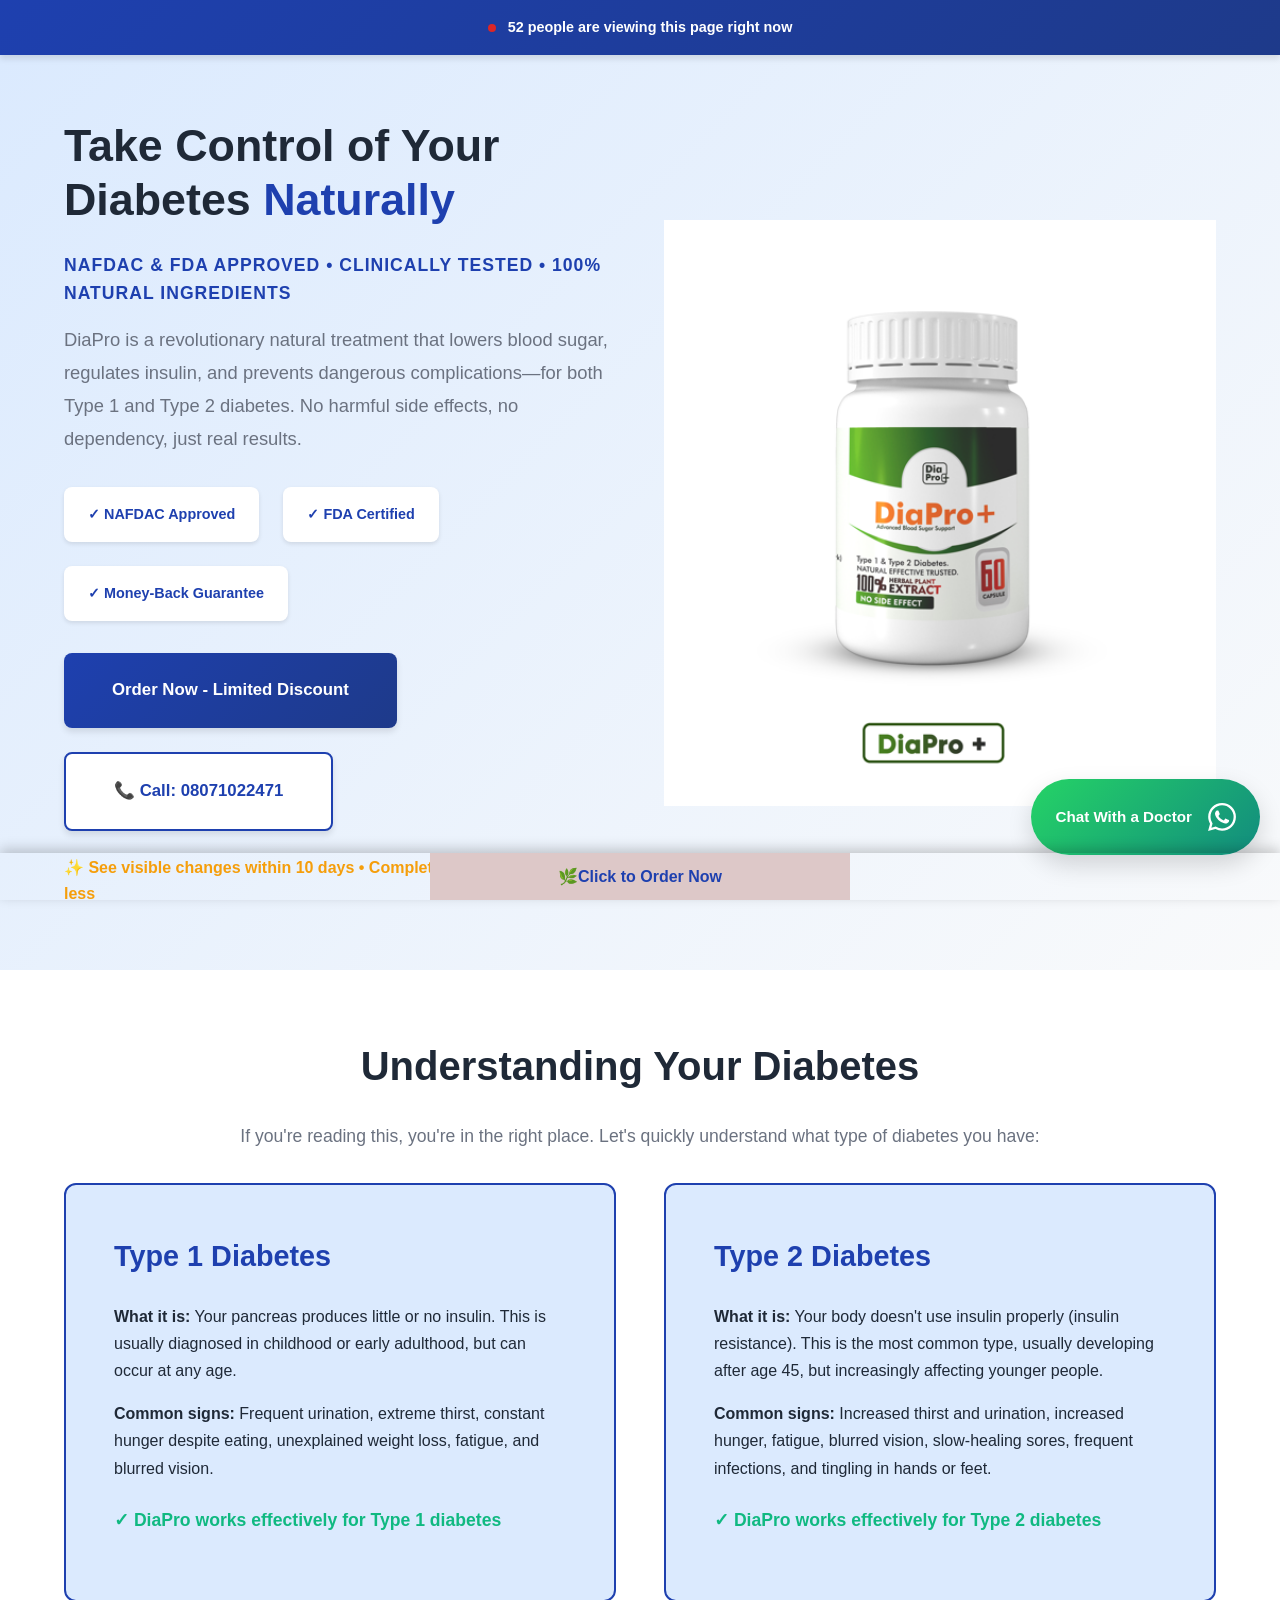
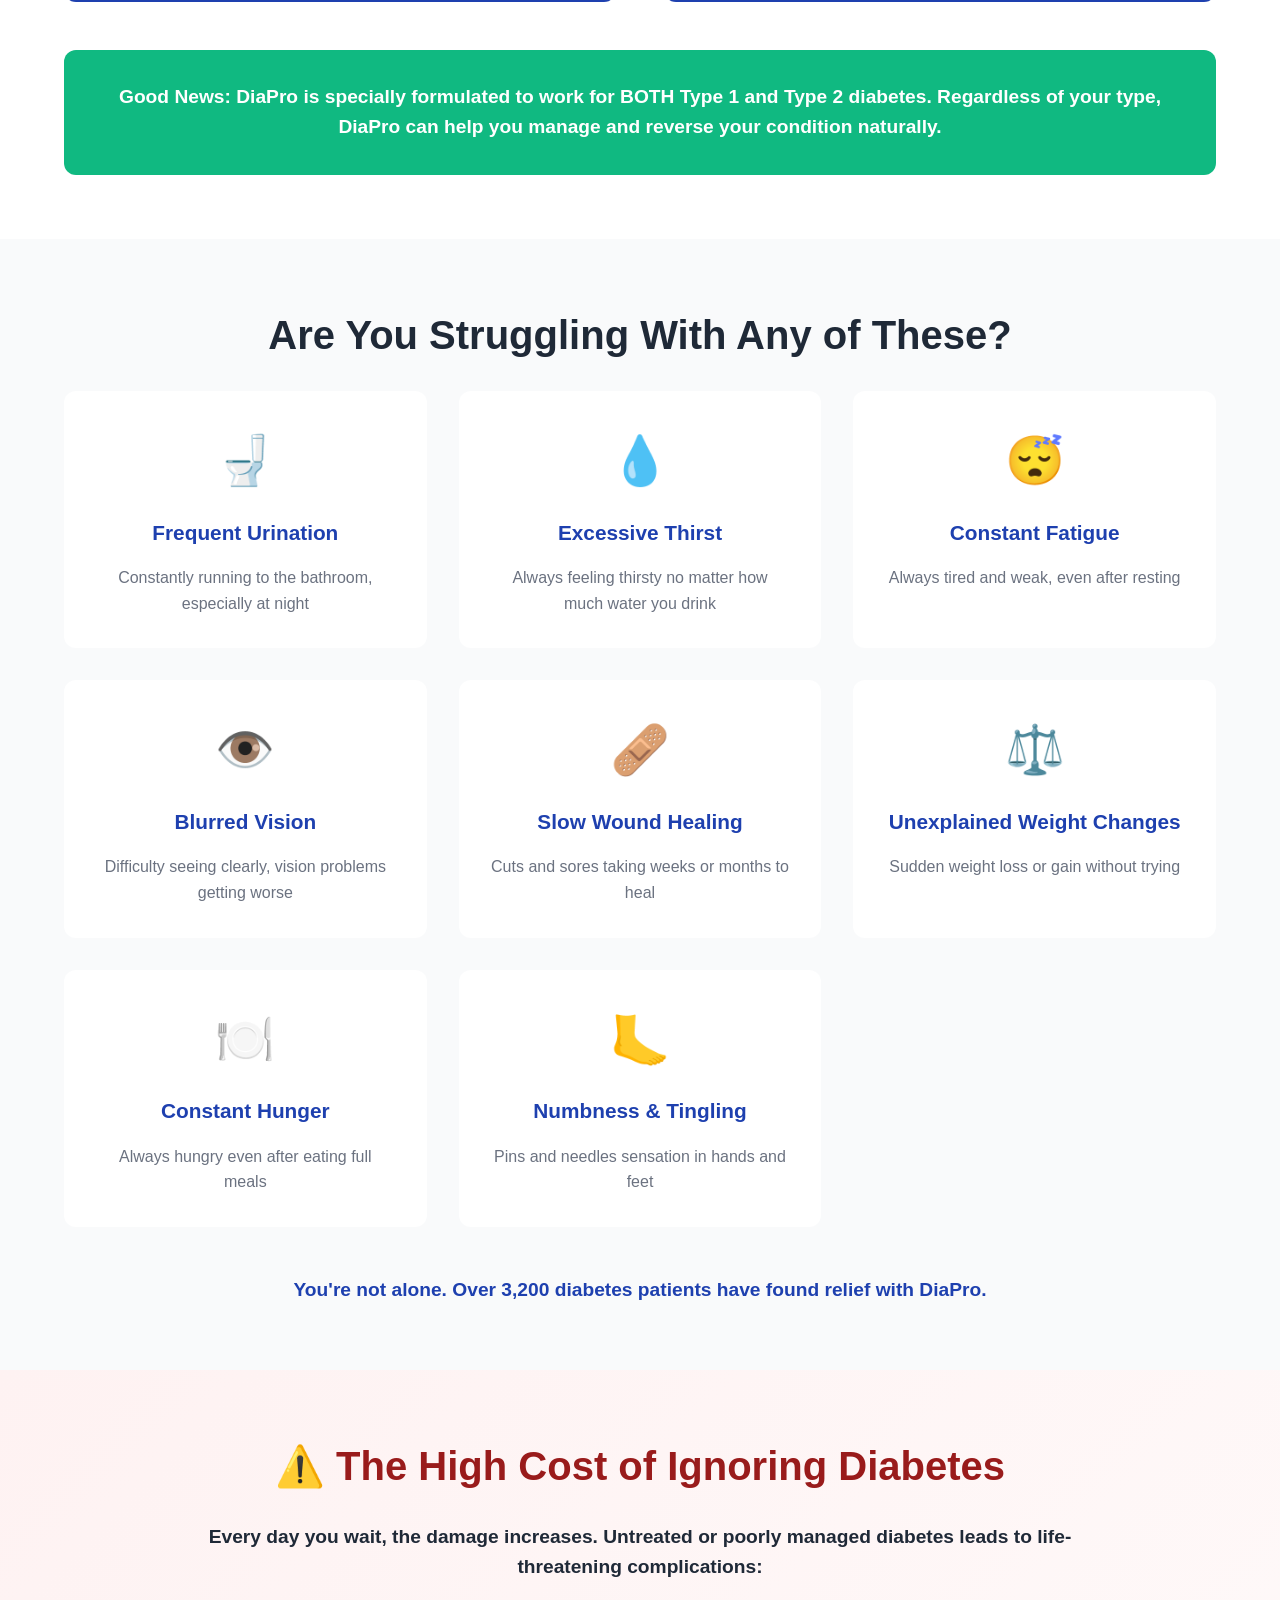
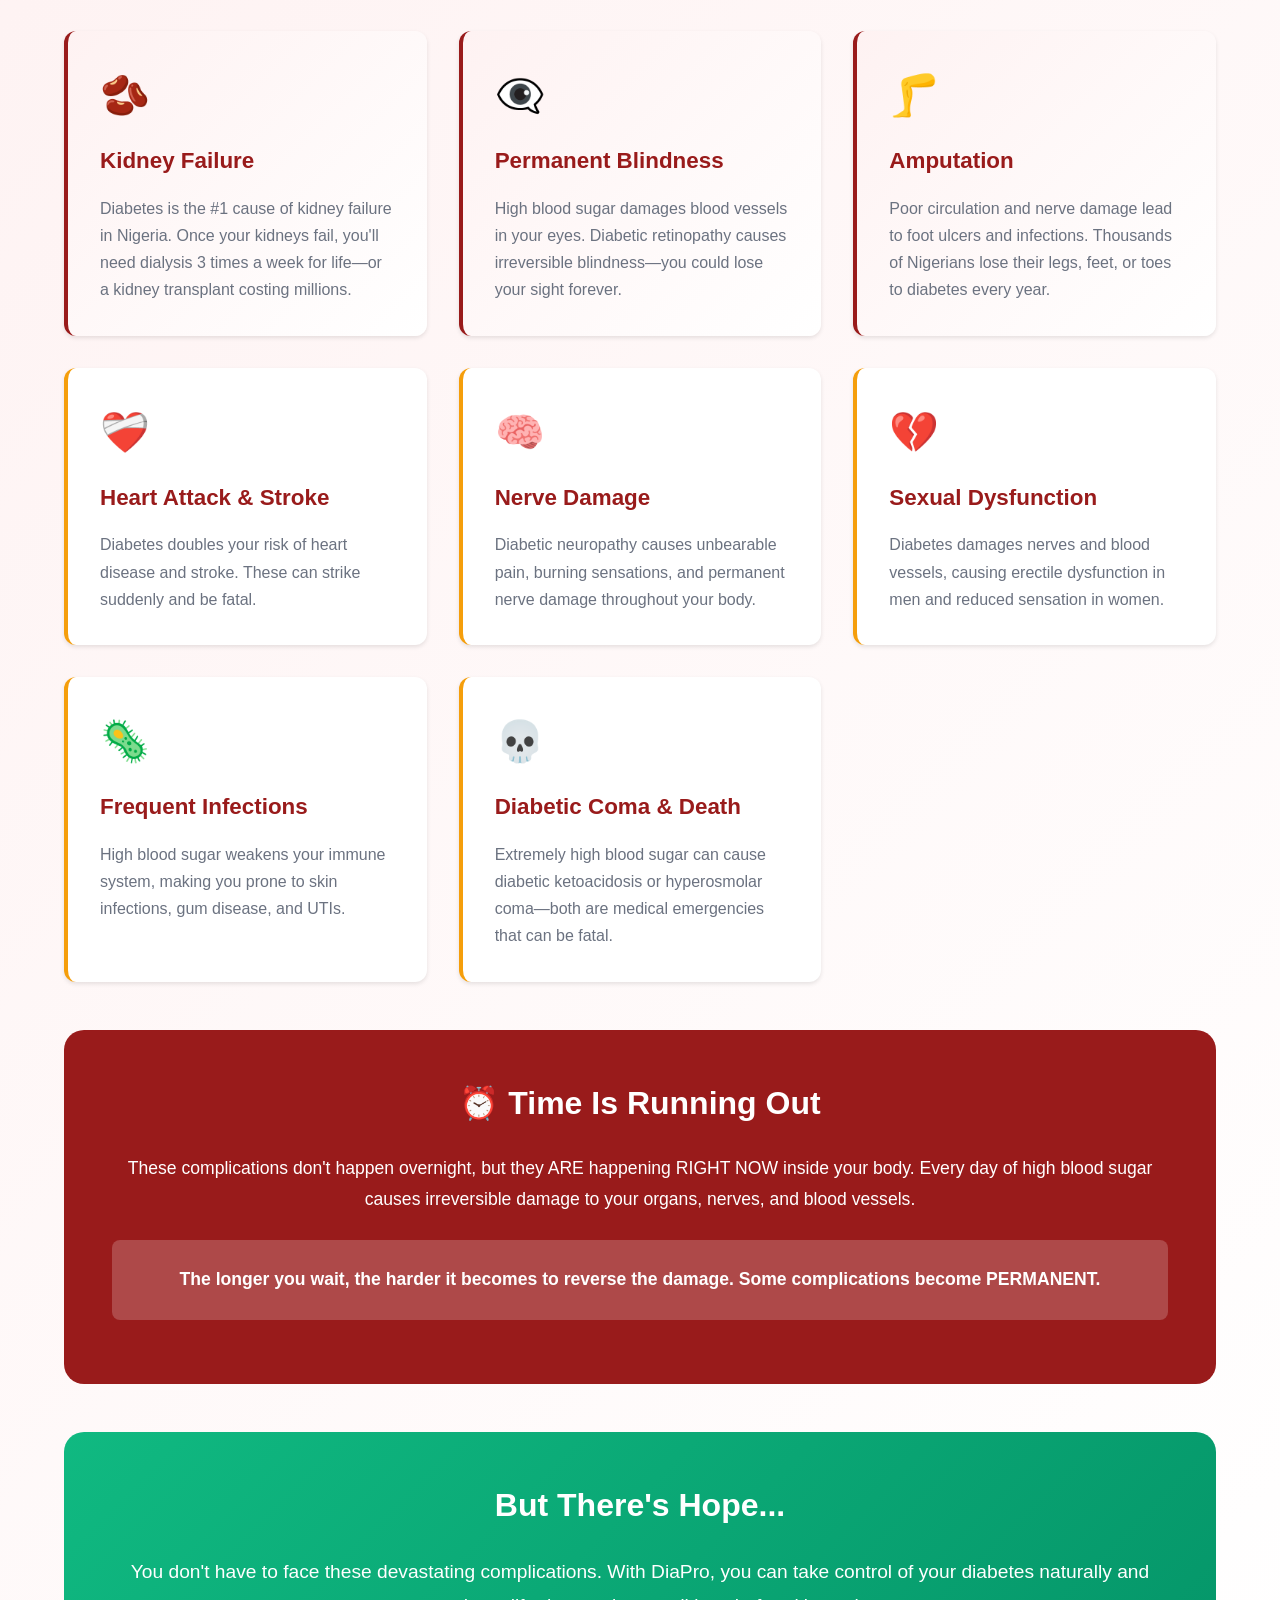
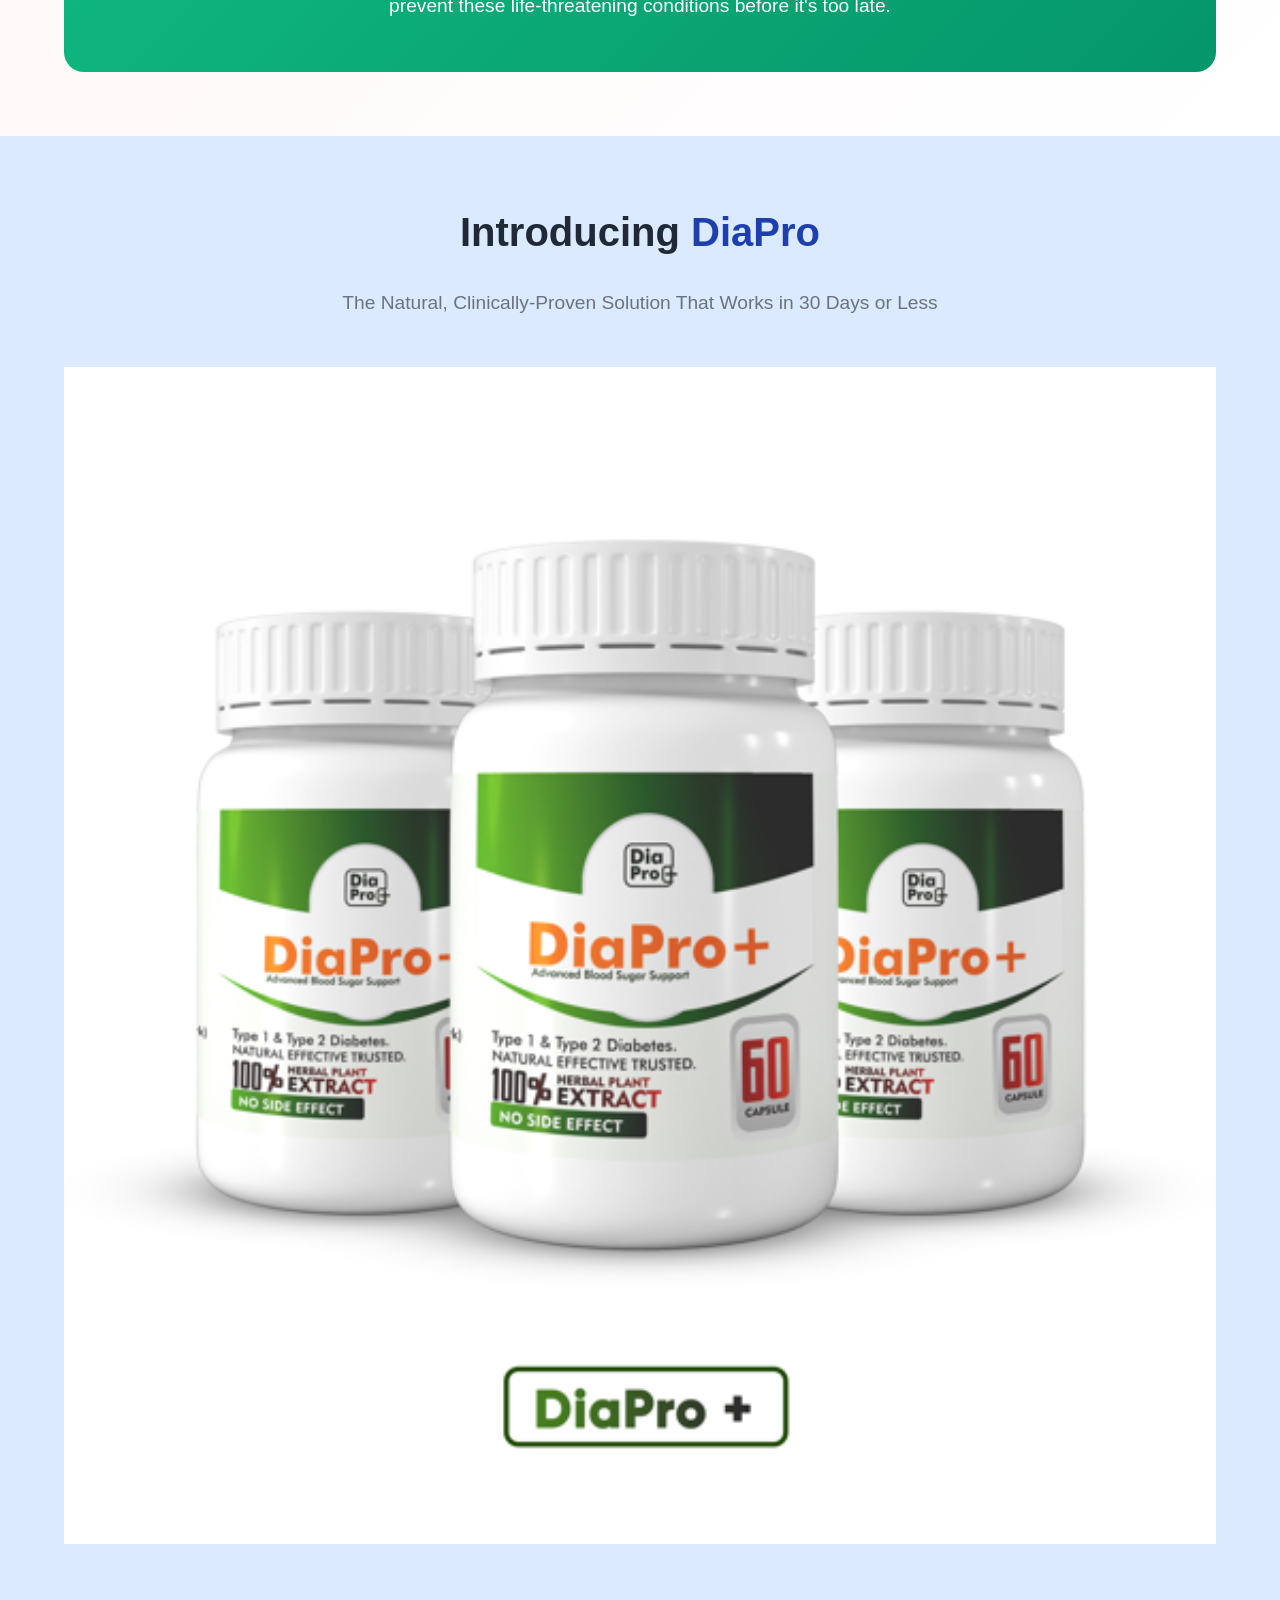
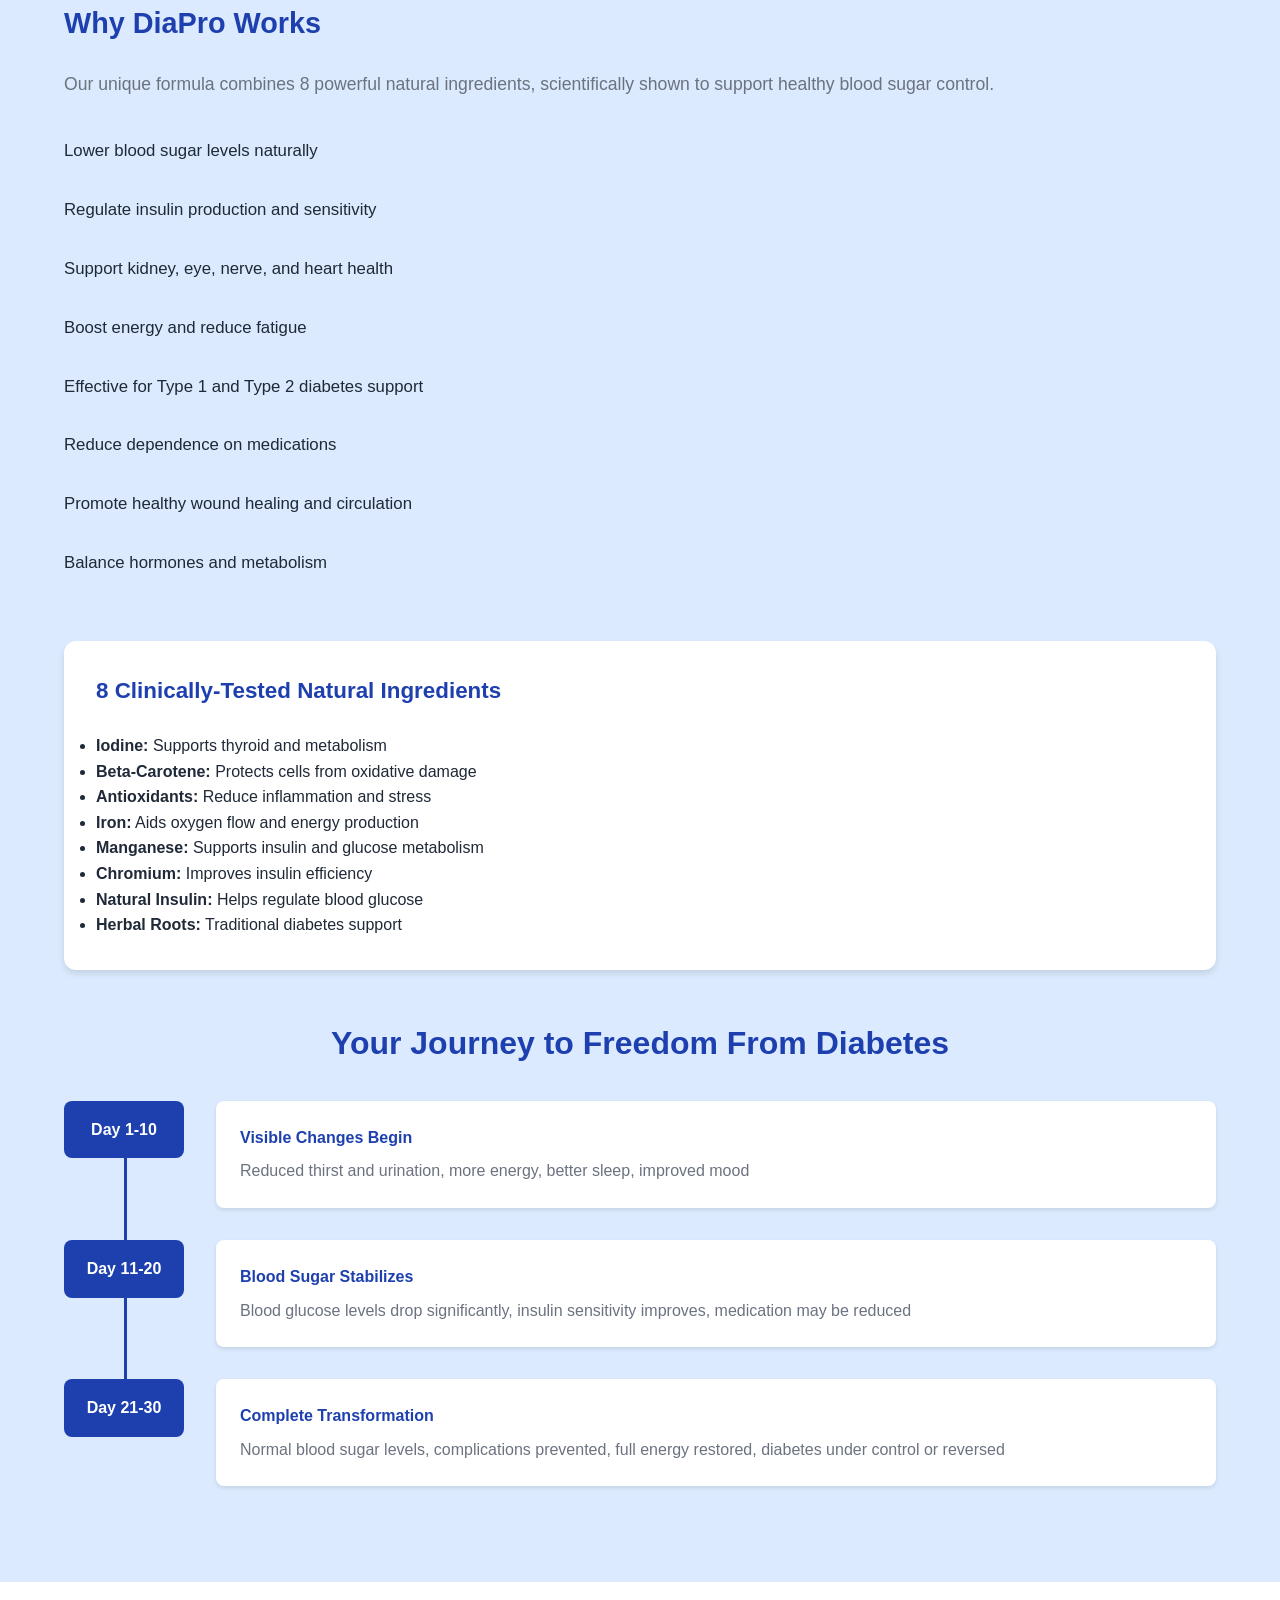
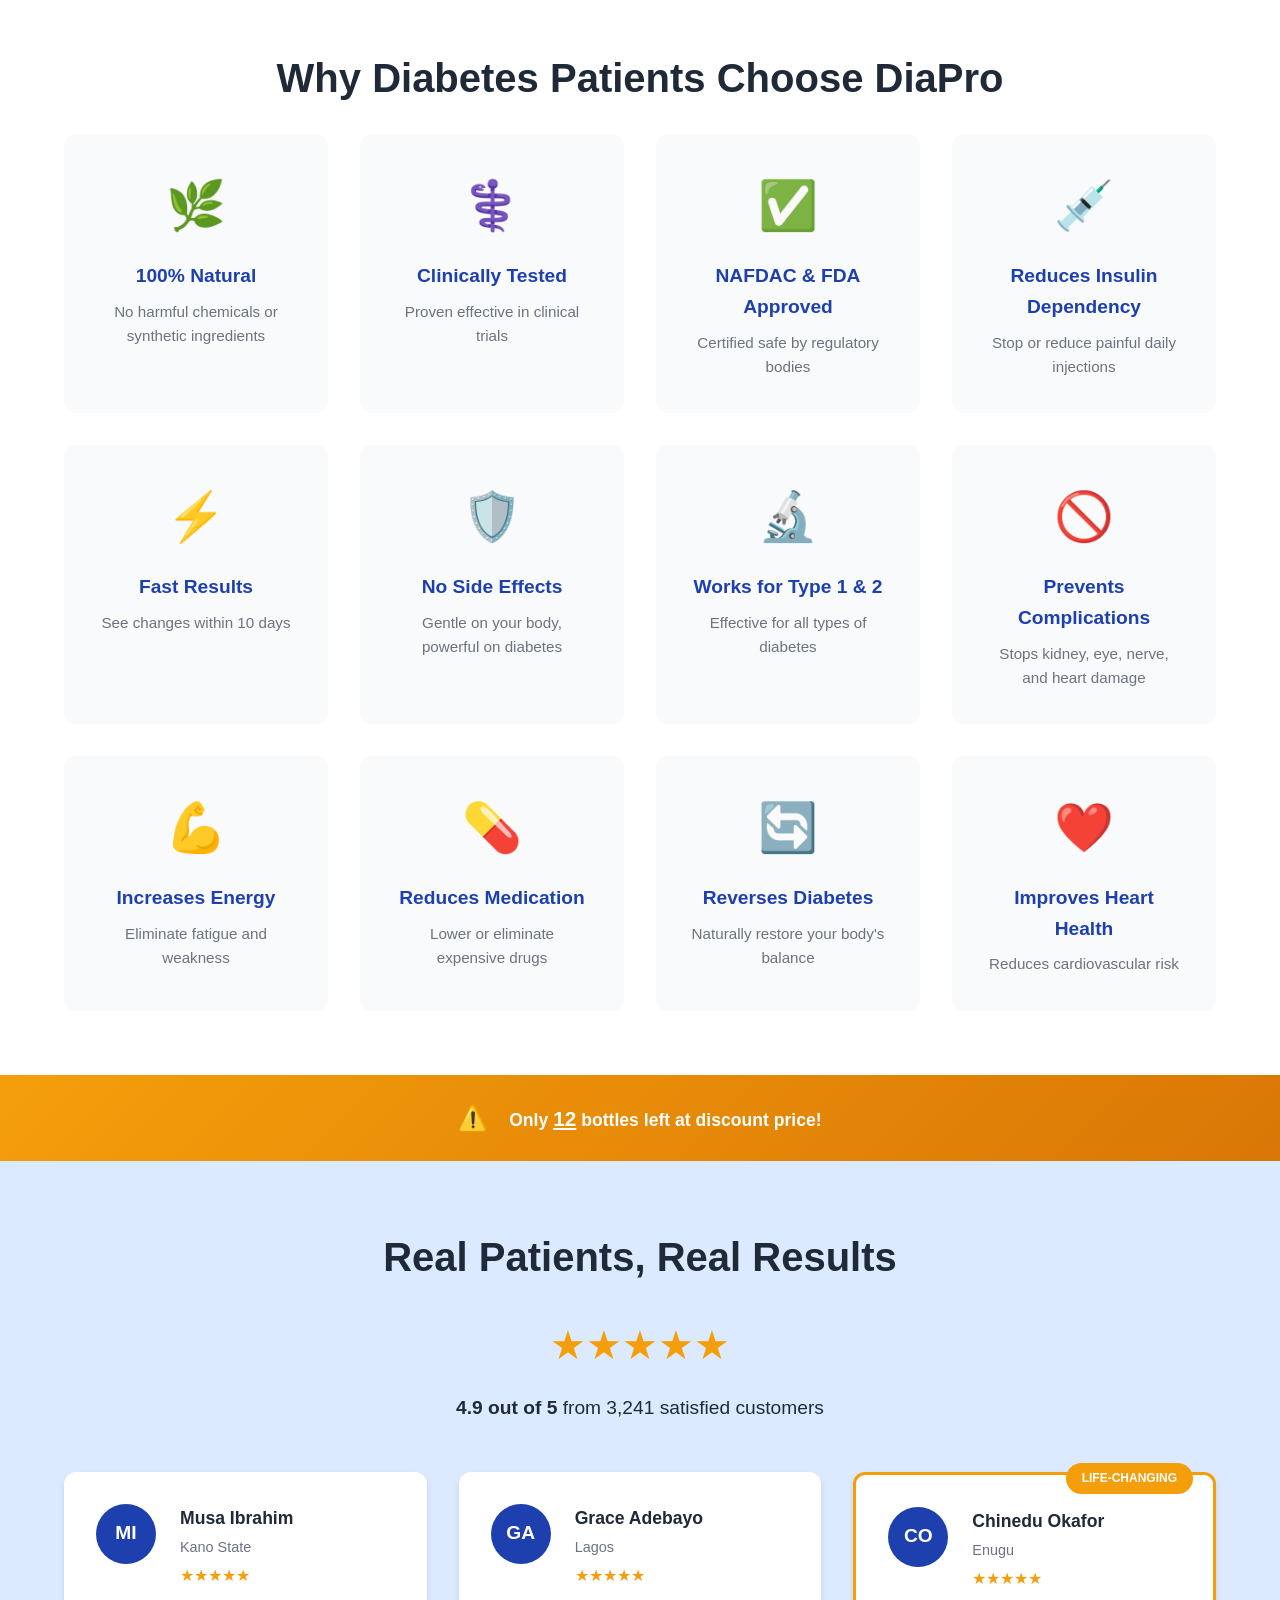
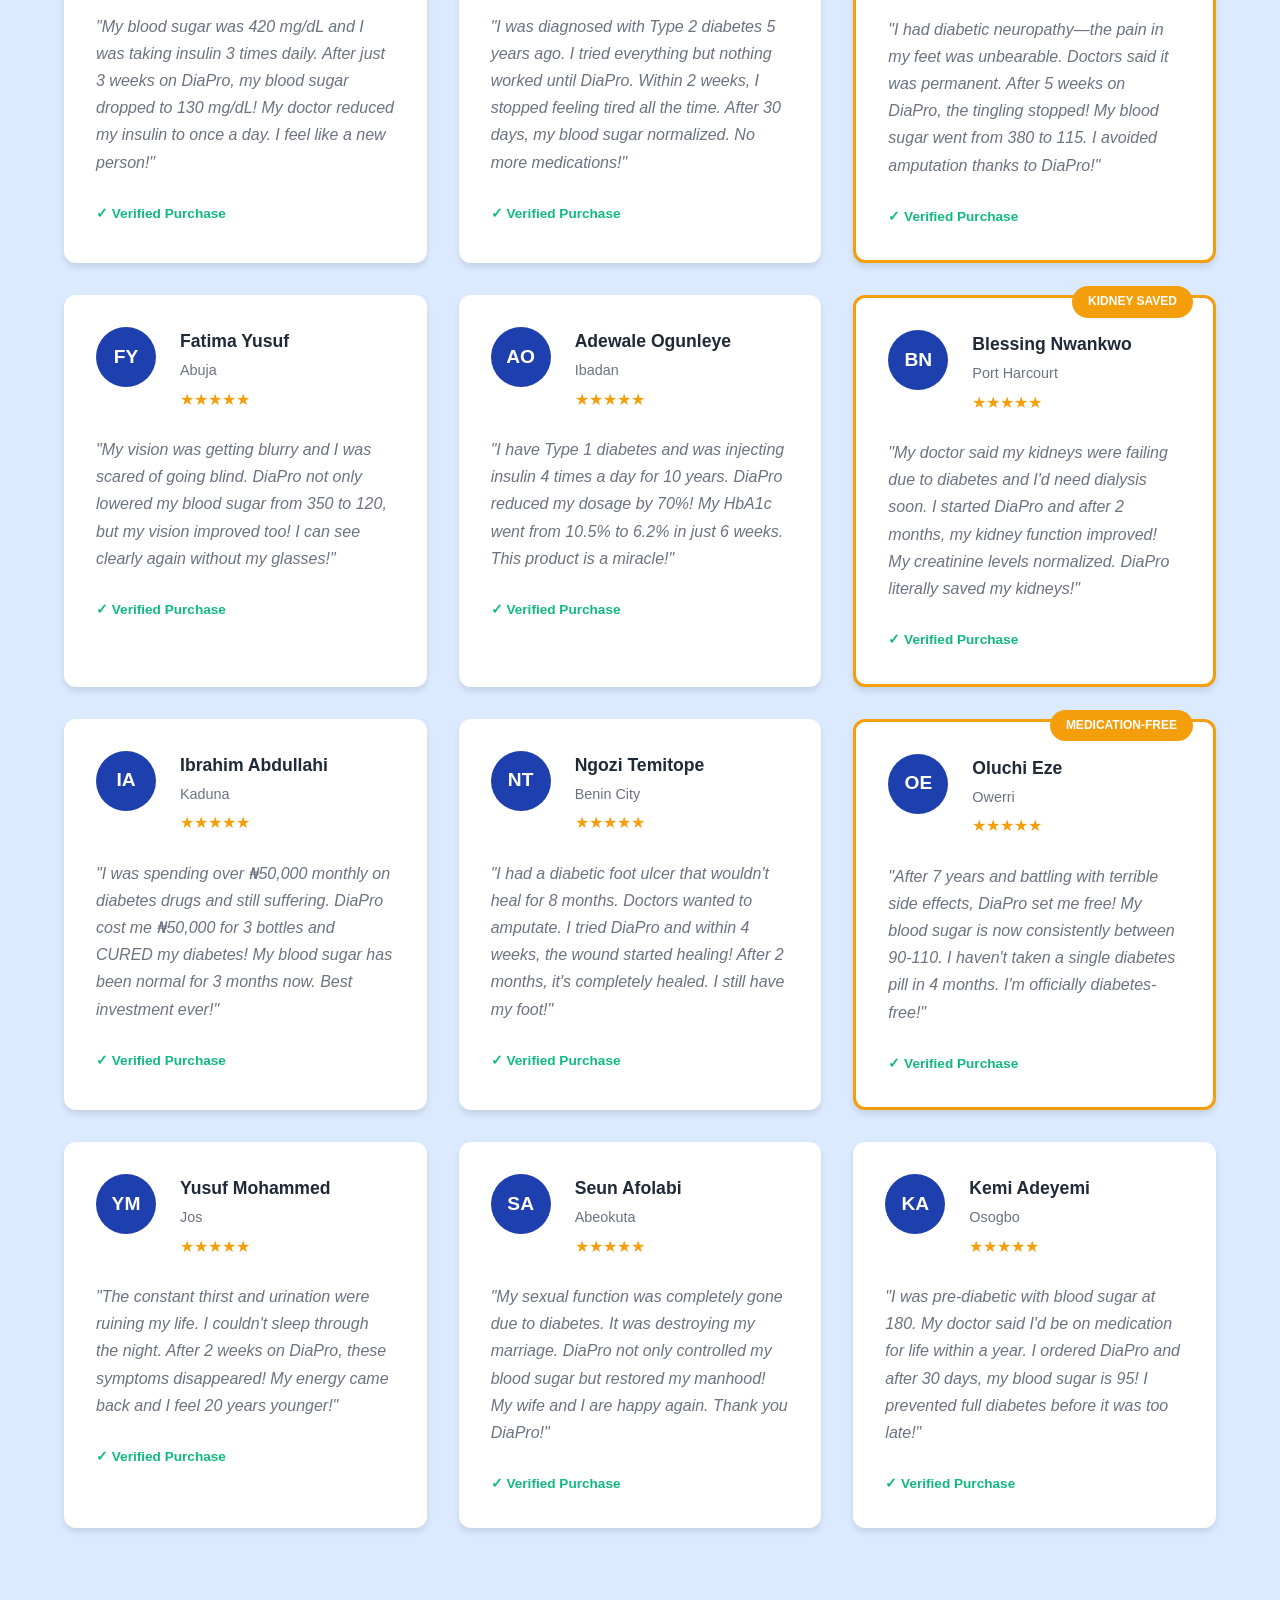
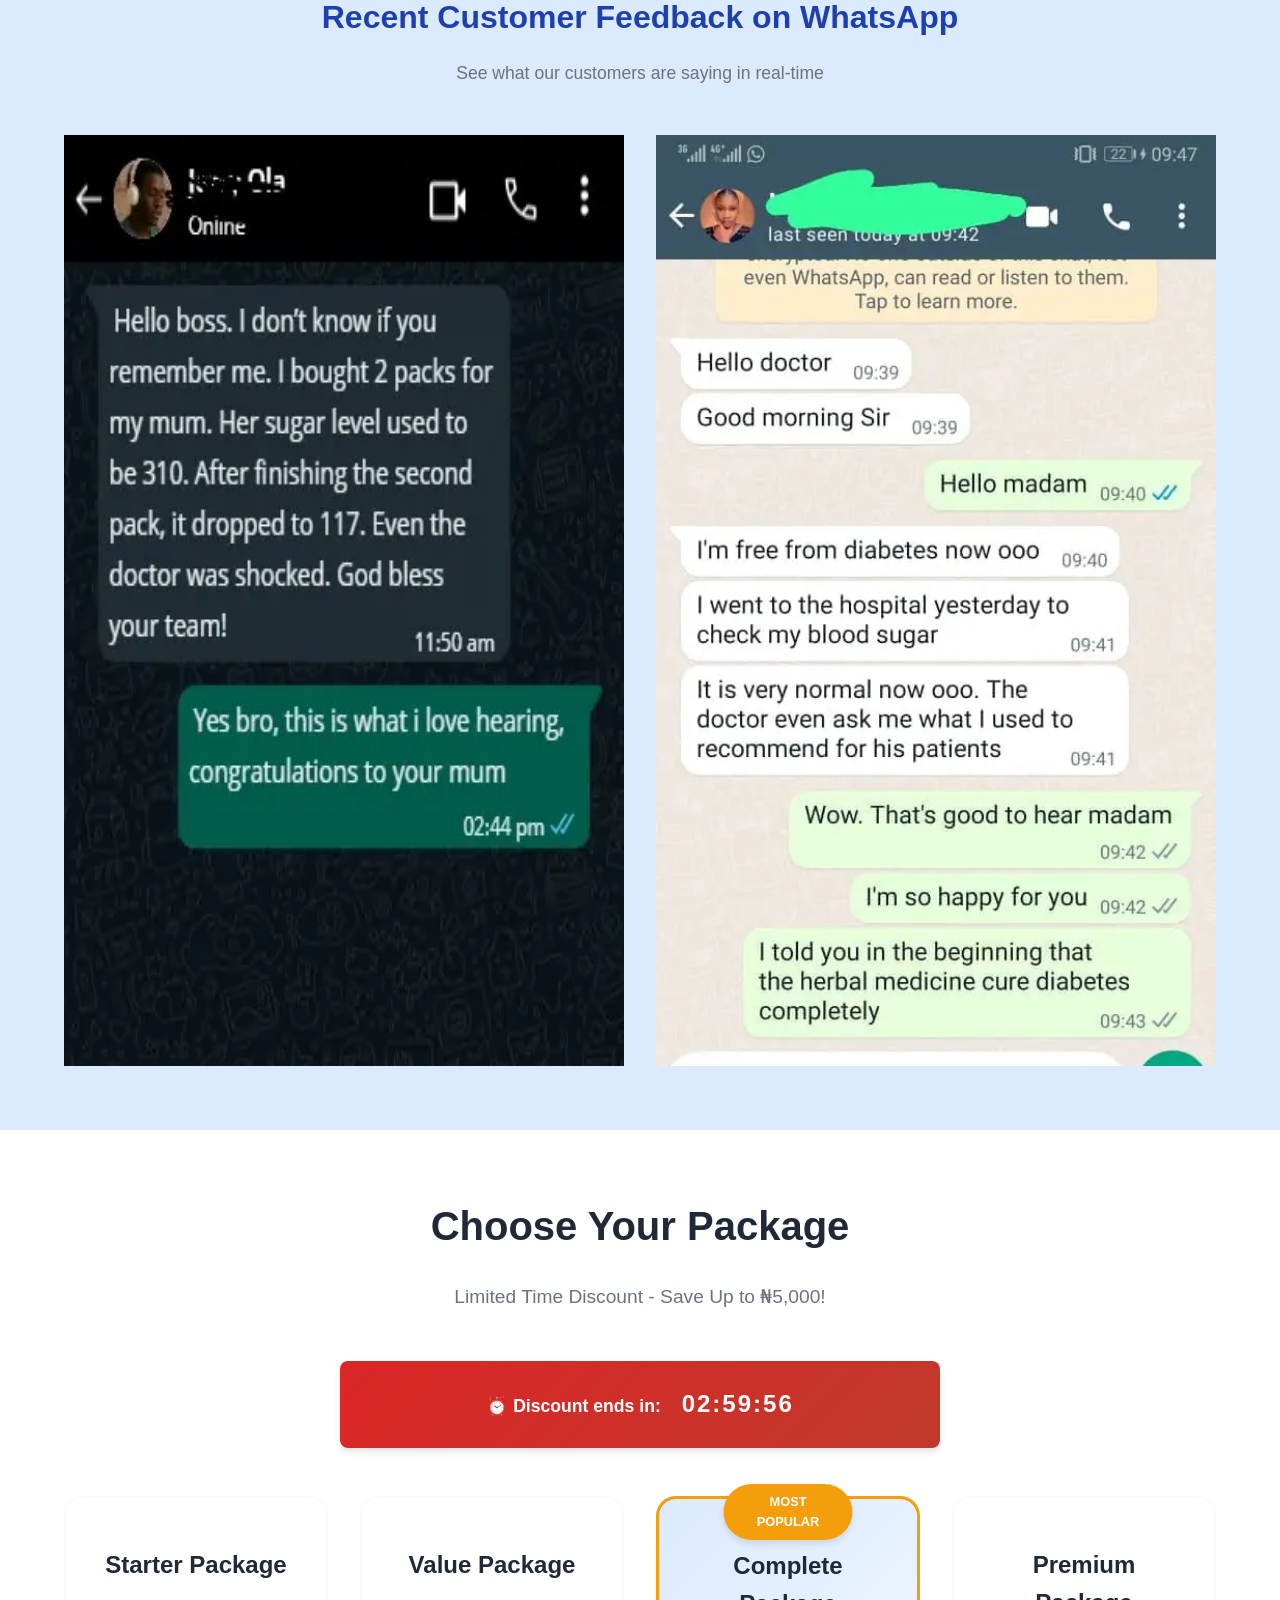
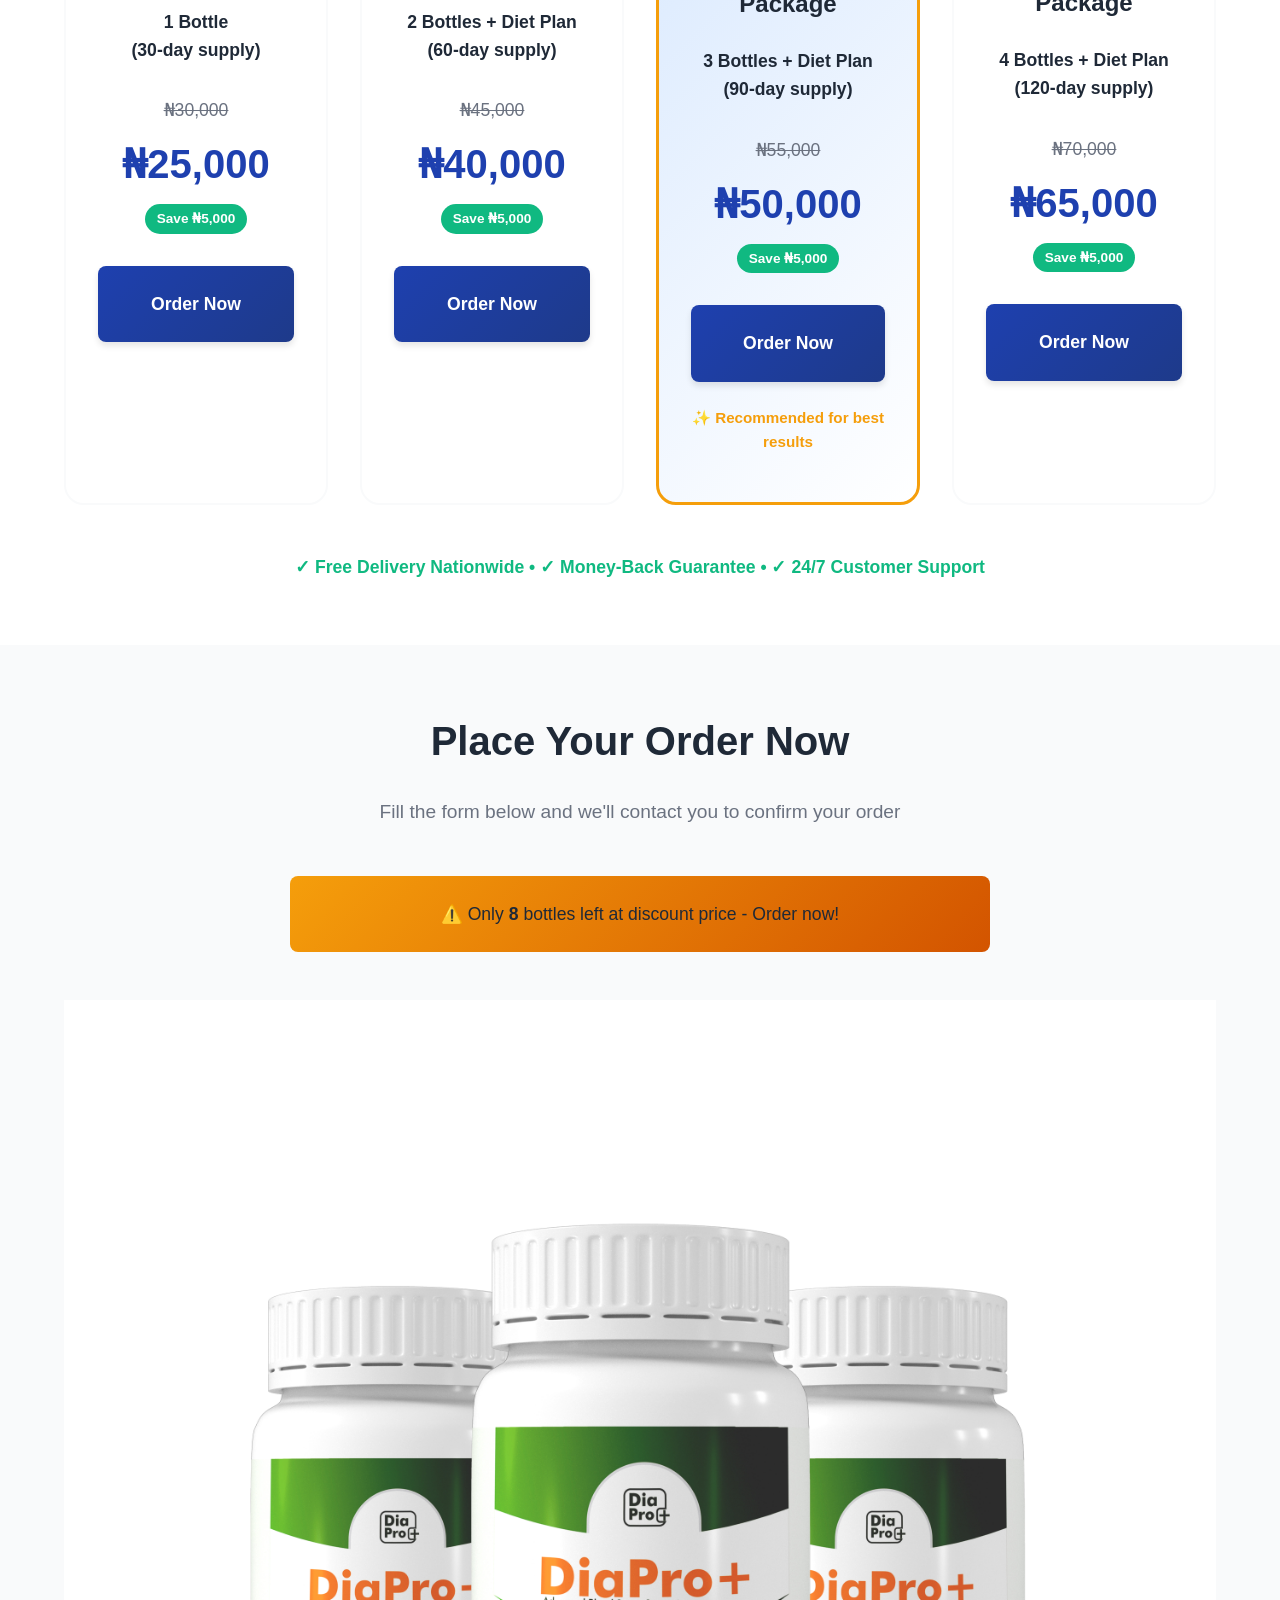
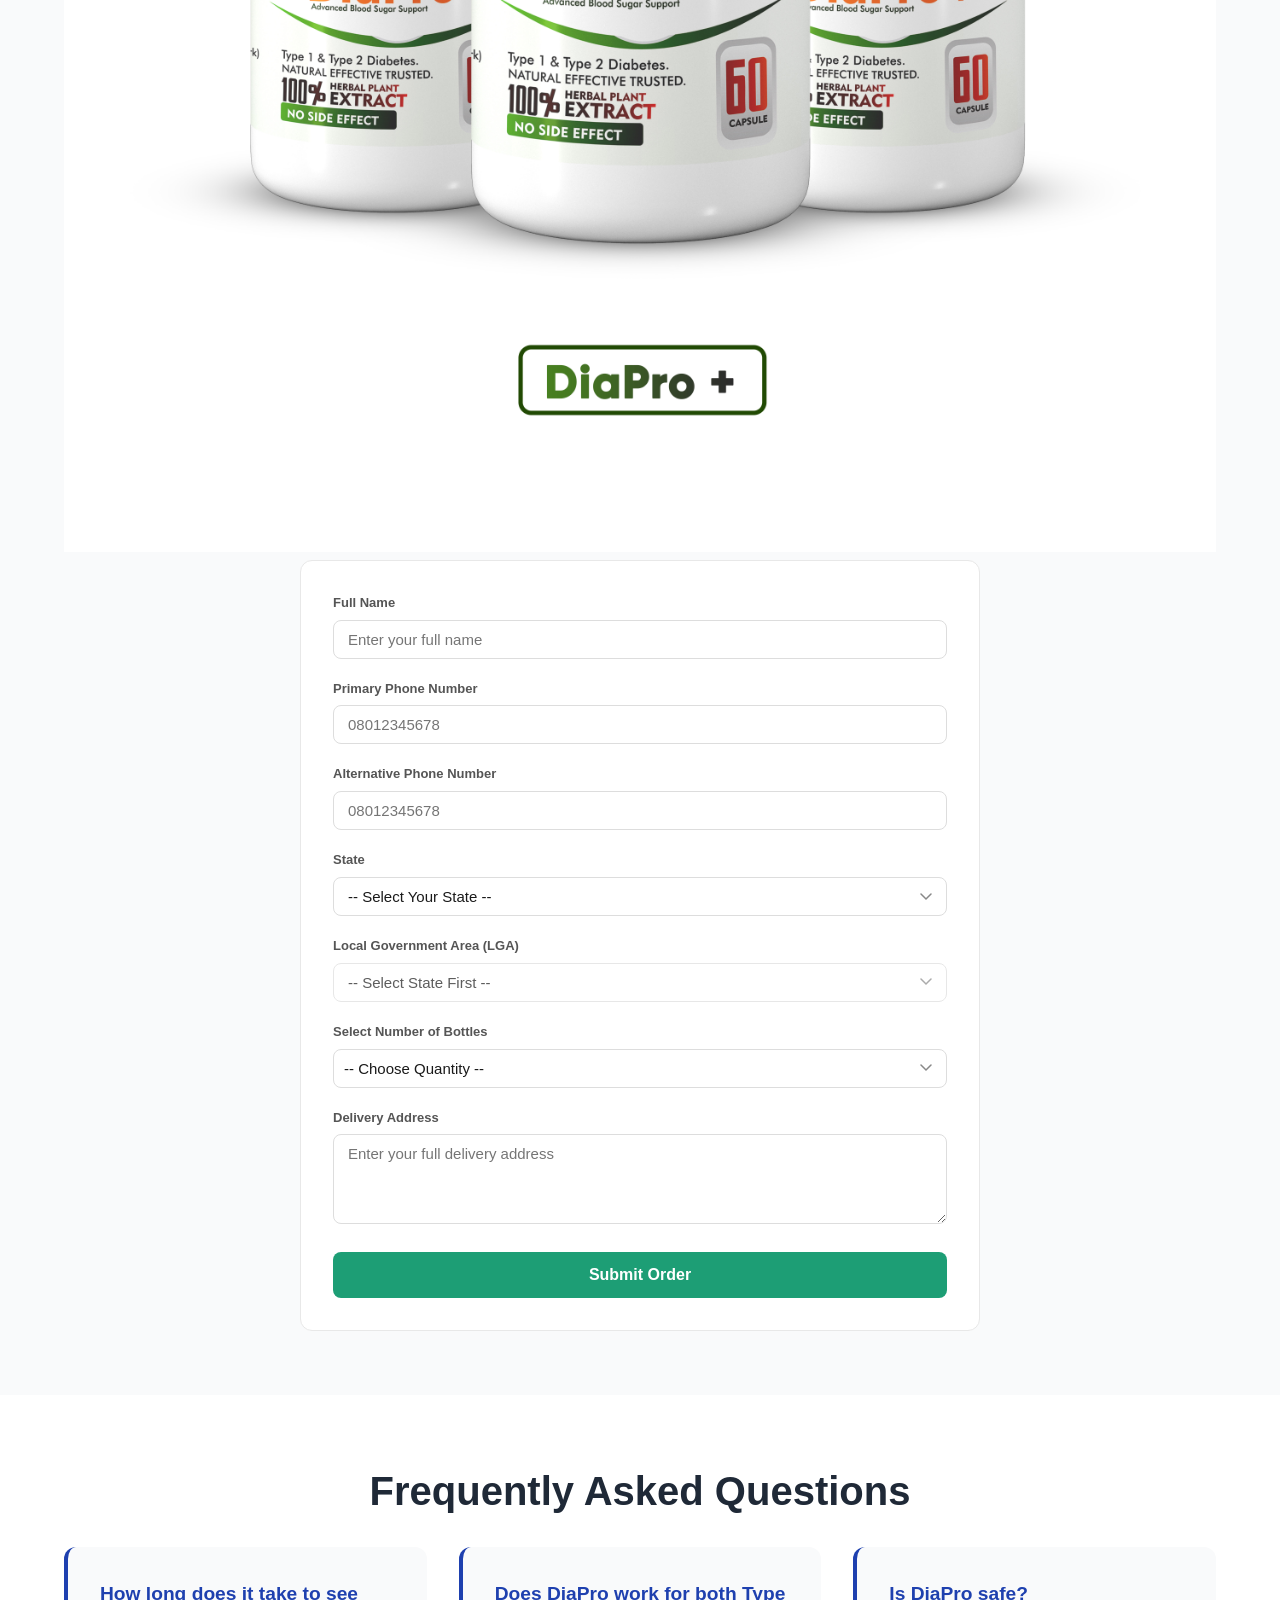
<file: index.html>
<!doctype html>
<html lang="en">
  <head>
    <meta charset="UTF-8" />
    <meta name="viewport" content="width=device-width, initial-scale=1.0" />
    <title>
      DiaPro - Natural Solution for Type 1 & Type 2 Diabetes | NAFDAC Approved
    </title>
    <meta
      name="description"
      content="DiaPro: NAFDAC & FDA approved natural treatment for Type 1 and Type 2 diabetes. Lower blood sugar, regulate insulin, prevent complications. See results in 10 days. Money-back guarantee."
    />
    <link rel="stylesheet" href="diapro-style.css" />
    <!-- Google tag (gtag.js) -->
    <script
      async
      src="https://www.googletagmanager.com/gtag/js?id=AW-18087343533"
    ></script>
    <script>
      window.dataLayer = window.dataLayer || [];
      function gtag() {
        dataLayer.push(arguments);
      }
      gtag("js", new Date());

      gtag("config", "AW-18087343533");
    </script>
  </head>
  <body>
    <!-- Live Visitor Counter Bar -->
    <div class="visitor-counter">
      <span class="pulse-dot"></span>
      <span id="visitorCount">52</span> people are viewing this page right now
    </div>

    <!-- Floating WhatsApp Button -->
    <a
      href="https://wa.me/2348071022471?text=Hello,%20Dr%20Rose%20I%20want%20to%20order%20For%20DiaPro%20Diabetes%20Solution"
      class="whatsapp-float"
      target="_blank"
      rel="noopener"
    >
      <span class="whatsapp-text">Chat With a Doctor</span>
      <span class="whatsapp-icon">
        <svg viewBox="0 0 24 24" fill="currentColor" width="24" height="24">
          <path
            d="M17.472 14.382c-.297-.149-1.758-.867-2.03-.967-.273-.099-.471-.148-.67.15-.197.297-.767.966-.94 1.164-.173.199-.347.223-.644.075-.297-.15-1.255-.463-2.39-1.475-.883-.788-1.48-1.761-1.653-2.059-.173-.297-.018-.458.13-.606.134-.133.298-.347.446-.52.149-.174.198-.298.298-.497.099-.198.05-.371-.025-.52-.075-.149-.669-1.612-.916-2.207-.242-.579-.487-.5-.669-.51-.173-.008-.371-.01-.57-.01-.198 0-.52.074-.792.372-.272.297-1.04 1.016-1.04 2.479 0 1.462 1.065 2.875 1.213 3.074.149.198 2.096 3.2 5.077 4.487.709.306 1.262.489 1.694.625.712.227 1.36.195 1.871.118.571-.085 1.758-.719 2.006-1.413.248-.694.248-1.289.173-1.413-.074-.124-.272-.198-.57-.347m-5.421 7.403h-.004a9.87 9.87 0 01-5.031-1.378l-.361-.214-3.741.982.998-3.648-.235-.374a9.86 9.86 0 01-1.51-5.26c.001-5.45 4.436-9.884 9.888-9.884 2.64 0 5.122 1.03 6.988 2.898a9.825 9.825 0 012.893 6.994c-.003 5.45-4.437 9.884-9.885 9.884m8.413-18.297A11.815 11.815 0 0012.05 0C5.495 0 .16 5.335.157 11.892c0 2.096.547 4.142 1.588 5.945L.057 24l6.305-1.654a11.882 11.882 0 005.683 1.448h.005c6.554 0 11.89-5.335 11.893-11.893a11.821 11.821 0 00-3.48-8.413Z"
          />
        </svg>
      </span>
    </a>

    <!-- Order Notification Popup -->
    <div class="order-notification" id="orderNotification">
      <div class="notification-content">
        <span class="notification-icon">👤</span>
        <div class="notification-text">
          <strong id="notificationName">Musa from Kano</strong>
          <span id="notificationOrder">just ordered 3 Bottles + Diet Plan</span>
        </div>
      </div>
    </div>

    <!-- Discount Modal -->
    <!-- <div class="modal-overlay" id="discountModal">
      <div class="modal-content">
        <button class="modal-close" id="modalClose">&times;</button>
        <div class="modal-header">
          <h2>🎉 LIMITED TIME OFFER!</h2>
          <p class="modal-subtitle">One-Time Discount for New Customers</p>
        </div>
        <div class="modal-body">
          <div class="countdown-timer">
            <p>This offer expires in:</p>
            <div class="timer-display">
              <div class="timer-unit">
                <span id="hours">03</span>
                <span class="timer-label">Hours</span>
              </div>
              <div class="timer-separator">:</div>
              <div class="timer-unit">
                <span id="minutes">45</span>
                <span class="timer-label">Minutes</span>
              </div>
              <div class="timer-separator">:</div>
              <div class="timer-unit">
                <span id="seconds">33</span>
                <span class="timer-label">Seconds</span>
              </div>
            </div>
          </div>
          <div class="modal-pricing">
            <div class="price-item">
              <span class="package-name">1 Bottle</span>
              <span class="old-price">₦30,000</span>
              <span class="new-price">₦25,000</span>
            </div>
            <div class="price-item">
              <span class="package-name">2 Bottles + Diet Plan</span>
              <span class="old-price">₦45,000</span>
              <span class="new-price">₦40,000</span>
            </div>
            <div class="price-item featured">
              <span class="badge">MOST POPULAR</span>
              <span class="package-name">3 Bottles + Diet Plan</span>
              <span class="old-price">₦55,000</span>
              <span class="new-price">₦50,000</span>
            </div>
            <div class="price-item">
              <span class="package-name">4 Bottles + Diet Plan</span>
              <span class="old-price">₦70,000</span>
              <span class="new-price">₦65,000</span>
            </div>
          </div>
          <a href="#order-form" class="modal-cta">Claim My Discount Now</a>
          <p class="modal-guarantee">
            ✓ Money-Back Guarantee • ✓ NAFDAC & FDA Approved
          </p>
        </div>
      </div>
    </div> -->

    <!-- Hero Section -->
    <section class="hero">
      <div class="container">
        <div class="hero-content">
          <div class="hero-text">
            <h1>
              Take Control of Your Diabetes
              <span class="highlight">Naturally</span>
            </h1>
            <p class="hero-subtitle">
              NAFDAC & FDA Approved • Clinically Tested • 100% Natural
              Ingredients
            </p>
            <p class="hero-description">
              DiaPro is a revolutionary natural treatment that lowers blood
              sugar, regulates insulin, and prevents dangerous complications—for
              both Type 1 and Type 2 diabetes. No harmful side effects, no
              dependency, just real results.
            </p>

            <div class="trust-badges">
              <div class="badge-item">✓ NAFDAC Approved</div>
              <div class="badge-item">✓ FDA Certified</div>
              <div class="badge-item">✓ Money-Back Guarantee</div>
            </div>

            <div class="hero-cta">
              <a href="#order-form" class="btn-primary"
                >Order Now - Limited Discount</a
              >
              <a href="tel:08071022471" class="btn-secondary"
                >📞 Call: 08071022471</a
              >
            </div>

            <p class="hero-assurance">
              ✨ See visible changes within 10 days • Complete results in 30
              days or less
            </p>
          </div>

          <div class="hero-image">
            <img src="diab pict.png" alt="" />
          </div>
        </div>
      </div>
    </section>

    <!-- Diabetes Education Section -->
    <section class="education-section">
      <div class="container">
        <h2 class="section-title">Understanding Your Diabetes</h2>
        <p class="section-intro">
          If you're reading this, you're in the right place. Let's quickly
          understand what type of diabetes you have:
        </p>

        <div class="diabetes-types">
          <div class="type-card">
            <h3>Type 1 Diabetes</h3>
            <p>
              <strong>What it is:</strong> Your pancreas produces little or no
              insulin. This is usually diagnosed in childhood or early
              adulthood, but can occur at any age.
            </p>
            <p>
              <strong>Common signs:</strong> Frequent urination, extreme thirst,
              constant hunger despite eating, unexplained weight loss, fatigue,
              and blurred vision.
            </p>
            <p class="type-note">
              ✓ DiaPro works effectively for Type 1 diabetes
            </p>
          </div>

          <div class="type-card">
            <h3>Type 2 Diabetes</h3>
            <p>
              <strong>What it is:</strong> Your body doesn't use insulin
              properly (insulin resistance). This is the most common type,
              usually developing after age 45, but increasingly affecting
              younger people.
            </p>
            <p>
              <strong>Common signs:</strong> Increased thirst and urination,
              increased hunger, fatigue, blurred vision, slow-healing sores,
              frequent infections, and tingling in hands or feet.
            </p>
            <p class="type-note">
              ✓ DiaPro works effectively for Type 2 diabetes
            </p>
          </div>
        </div>

        <p class="education-cta">
          <strong>Good News:</strong> DiaPro is specially formulated to work for
          BOTH Type 1 and Type 2 diabetes. Regardless of your type, DiaPro can
          help you manage and reverse your condition naturally.
        </p>
      </div>
    </section>

    <!-- Problem Section -->
    <section class="problem-section">
      <div class="container">
        <h2 class="section-title">Are You Struggling With Any of These?</h2>
        <div class="problem-grid">
          <div class="problem-item">
            <span class="problem-icon">🚽</span>
            <h3>Frequent Urination</h3>
            <p>Constantly running to the bathroom, especially at night</p>
          </div>
          <div class="problem-item">
            <span class="problem-icon">💧</span>
            <h3>Excessive Thirst</h3>
            <p>Always feeling thirsty no matter how much water you drink</p>
          </div>
          <div class="problem-item">
            <span class="problem-icon">😴</span>
            <h3>Constant Fatigue</h3>
            <p>Always tired and weak, even after resting</p>
          </div>
          <div class="problem-item">
            <span class="problem-icon">👁️</span>
            <h3>Blurred Vision</h3>
            <p>Difficulty seeing clearly, vision problems getting worse</p>
          </div>
          <div class="problem-item">
            <span class="problem-icon">🩹</span>
            <h3>Slow Wound Healing</h3>
            <p>Cuts and sores taking weeks or months to heal</p>
          </div>
          <div class="problem-item">
            <span class="problem-icon">⚖️</span>
            <h3>Unexplained Weight Changes</h3>
            <p>Sudden weight loss or gain without trying</p>
          </div>
          <div class="problem-item">
            <span class="problem-icon">🍽️</span>
            <h3>Constant Hunger</h3>
            <p>Always hungry even after eating full meals</p>
          </div>
          <div class="problem-item">
            <span class="problem-icon">🦶</span>
            <h3>Numbness & Tingling</h3>
            <p>Pins and needles sensation in hands and feet</p>
          </div>
        </div>
        <p class="problem-highlight">
          You're not alone. Over 3,200 diabetes patients have found relief with
          DiaPro.
        </p>
      </div>
    </section>

    <!-- Complications Warning Section -->
    <section class="complications-section">
      <div class="container">
        <h2 class="section-title danger-title">
          ⚠️ The High Cost of Ignoring Diabetes
        </h2>
        <p class="complications-intro">
          Every day you wait, the damage increases. Untreated or poorly managed
          diabetes leads to life-threatening complications:
        </p>

        <div class="complications-grid">
          <div class="complication-card severe">
            <span class="complication-icon">🫘</span>
            <h3>Kidney Failure</h3>
            <p>
              Diabetes is the #1 cause of kidney failure in Nigeria. Once your
              kidneys fail, you'll need dialysis 3 times a week for life—or a
              kidney transplant costing millions.
            </p>
          </div>

          <div class="complication-card severe">
            <span class="complication-icon">👁️‍🗨️</span>
            <h3>Permanent Blindness</h3>
            <p>
              High blood sugar damages blood vessels in your eyes. Diabetic
              retinopathy causes irreversible blindness—you could lose your
              sight forever.
            </p>
          </div>

          <div class="complication-card severe">
            <span class="complication-icon">🦵</span>
            <h3>Amputation</h3>
            <p>
              Poor circulation and nerve damage lead to foot ulcers and
              infections. Thousands of Nigerians lose their legs, feet, or toes
              to diabetes every year.
            </p>
          </div>

          <div class="complication-card">
            <span class="complication-icon">❤️‍🩹</span>
            <h3>Heart Attack & Stroke</h3>
            <p>
              Diabetes doubles your risk of heart disease and stroke. These can
              strike suddenly and be fatal.
            </p>
          </div>

          <div class="complication-card">
            <span class="complication-icon">🧠</span>
            <h3>Nerve Damage</h3>
            <p>
              Diabetic neuropathy causes unbearable pain, burning sensations,
              and permanent nerve damage throughout your body.
            </p>
          </div>

          <div class="complication-card">
            <span class="complication-icon">💔</span>
            <h3>Sexual Dysfunction</h3>
            <p>
              Diabetes damages nerves and blood vessels, causing erectile
              dysfunction in men and reduced sensation in women.
            </p>
          </div>

          <div class="complication-card">
            <span class="complication-icon">🦠</span>
            <h3>Frequent Infections</h3>
            <p>
              High blood sugar weakens your immune system, making you prone to
              skin infections, gum disease, and UTIs.
            </p>
          </div>

          <div class="complication-card">
            <span class="complication-icon">💀</span>
            <h3>Diabetic Coma & Death</h3>
            <p>
              Extremely high blood sugar can cause diabetic ketoacidosis or
              hyperosmolar coma—both are medical emergencies that can be fatal.
            </p>
          </div>
        </div>

        <div class="urgency-box">
          <h3>⏰ Time Is Running Out</h3>
          <p>
            These complications don't happen overnight, but they ARE happening
            RIGHT NOW inside your body. Every day of high blood sugar causes
            irreversible damage to your organs, nerves, and blood vessels.
          </p>
          <p class="urgency-highlight">
            The longer you wait, the harder it becomes to reverse the damage.
            Some complications become PERMANENT.
          </p>
        </div>

        <div class="hope-transition">
          <h3>But There's Hope...</h3>
          <p>
            You don't have to face these devastating complications. With DiaPro,
            you can take control of your diabetes naturally and prevent these
            life-threatening conditions before it's too late.
          </p>
        </div>
      </div>
    </section>

    <!-- Solution Section -->
    <section class="solution-section">
      <div class="container">
        <h2 class="section-title">
          Introducing <span class="brand-highlight">DiaPro</span>
        </h2>
        <p class="section-subtitle">
          The Natural, Clinically-Proven Solution That Works in 30 Days or Less
        </p>

        <div class="solution-content">
          <div class="solution-image">
            <img style="width: 100%; height: 100%" src="3 bott.png" alt="" />
          </div>

          <div class="solution-text">
            <div class="solution-intro">
              <h3>Why DiaPro Works</h3>
              <p>
                Our unique formula combines 8 powerful natural ingredients,
                scientifically shown to support healthy blood sugar control.
              </p>

              <ul class="benefits-list">
                <li>Lower blood sugar levels naturally</li>
                <li>Regulate insulin production and sensitivity</li>
                <li>Support kidney, eye, nerve, and heart health</li>
                <li>Boost energy and reduce fatigue</li>
                <li>Effective for Type 1 and Type 2 diabetes support</li>
                <li>Reduce dependence on medications</li>
                <li>Promote healthy wound healing and circulation</li>
                <li>Balance hormones and metabolism</li>
              </ul>
            </div>

            <div class="ingredients-box">
              <h3>8 Clinically-Tested Natural Ingredients</h3>

              <ul class="ingredients-list">
                <li>
                  <strong>Iodine:</strong> Supports thyroid and metabolism
                </li>
                <li>
                  <strong>Beta-Carotene:</strong> Protects cells from oxidative
                  damage
                </li>
                <li>
                  <strong>Antioxidants:</strong> Reduce inflammation and stress
                </li>
                <li>
                  <strong>Iron:</strong> Aids oxygen flow and energy production
                </li>
                <li>
                  <strong>Manganese:</strong> Supports insulin and glucose
                  metabolism
                </li>
                <li><strong>Chromium:</strong> Improves insulin efficiency</li>
                <li>
                  <strong>Natural Insulin:</strong> Helps regulate blood glucose
                </li>
                <li>
                  <strong>Herbal Roots:</strong> Traditional diabetes support
                </li>
              </ul>
            </div>
          </div>
        </div>

        <div class="timeline">
          <h3>Your Journey to Freedom From Diabetes</h3>
          <div class="timeline-item">
            <div class="timeline-day">Day 1-10</div>
            <div class="timeline-content">
              <h4>Visible Changes Begin</h4>
              <p>
                Reduced thirst and urination, more energy, better sleep,
                improved mood
              </p>
            </div>
          </div>
          <div class="timeline-item">
            <div class="timeline-day">Day 11-20</div>
            <div class="timeline-content">
              <h4>Blood Sugar Stabilizes</h4>
              <p>
                Blood glucose levels drop significantly, insulin sensitivity
                improves, medication may be reduced
              </p>
            </div>
          </div>
          <div class="timeline-item">
            <div class="timeline-day">Day 21-30</div>
            <div class="timeline-content">
              <h4>Complete Transformation</h4>
              <p>
                Normal blood sugar levels, complications prevented, full energy
                restored, diabetes under control or reversed
              </p>
            </div>
          </div>
        </div>
      </div>
    </section>

    <!-- Benefits Grid -->
    <section class="benefits-section">
      <div class="container">
        <h2 class="section-title">Why Diabetes Patients Choose DiaPro</h2>
        <div class="benefits-grid">
          <div class="benefit-card">
            <div class="benefit-icon">🌿</div>
            <h3>100% Natural</h3>
            <p>No harmful chemicals or synthetic ingredients</p>
          </div>
          <div class="benefit-card">
            <div class="benefit-icon">⚕️</div>
            <h3>Clinically Tested</h3>
            <p>Proven effective in clinical trials</p>
          </div>
          <div class="benefit-card">
            <div class="benefit-icon">✅</div>
            <h3>NAFDAC & FDA Approved</h3>
            <p>Certified safe by regulatory bodies</p>
          </div>
          <div class="benefit-card">
            <div class="benefit-icon">💉</div>
            <h3>Reduces Insulin Dependency</h3>
            <p>Stop or reduce painful daily injections</p>
          </div>
          <div class="benefit-card">
            <div class="benefit-icon">⚡</div>
            <h3>Fast Results</h3>
            <p>See changes within 10 days</p>
          </div>
          <div class="benefit-card">
            <div class="benefit-icon">🛡️</div>
            <h3>No Side Effects</h3>
            <p>Gentle on your body, powerful on diabetes</p>
          </div>
          <div class="benefit-card">
            <div class="benefit-icon">🔬</div>
            <h3>Works for Type 1 & 2</h3>
            <p>Effective for all types of diabetes</p>
          </div>
          <div class="benefit-card">
            <div class="benefit-icon">🚫</div>
            <h3>Prevents Complications</h3>
            <p>Stops kidney, eye, nerve, and heart damage</p>
          </div>
          <div class="benefit-card">
            <div class="benefit-icon">💪</div>
            <h3>Increases Energy</h3>
            <p>Eliminate fatigue and weakness</p>
          </div>
          <div class="benefit-card">
            <div class="benefit-icon">💊</div>
            <h3>Reduces Medication</h3>
            <p>Lower or eliminate expensive drugs</p>
          </div>
          <div class="benefit-card">
            <div class="benefit-icon">🔄</div>
            <h3>Reverses Diabetes</h3>
            <p>Naturally restore your body's balance</p>
          </div>
          <div class="benefit-card">
            <div class="benefit-icon">❤️</div>
            <h3>Improves Heart Health</h3>
            <p>Reduces cardiovascular risk</p>
          </div>
        </div>
      </div>
    </section>

    <!-- Stock Scarcity Alert -->
    <div class="stock-alert">
      <div class="container">
        <span class="alert-icon">⚠️</span>
        <span class="alert-text"
          >Only <strong id="stockCount">12</strong> bottles left at discount
          price!</span
        >
      </div>
    </div>

    <!-- Testimonials Section -->
    <section class="testimonials-section">
      <div class="container">
        <h2 class="section-title">Real Patients, Real Results</h2>
        <div class="rating-summary">
          <div class="stars">★★★★★</div>
          <p><strong>4.9 out of 5</strong> from 3,241 satisfied customers</p>
        </div>

        <!-- Written Testimonials -->
        <div class="testimonials-grid">
          <div class="testimonial-card">
            <div class="testimonial-header">
              <div class="testimonial-avatar">MI</div>
              <div class="testimonial-info">
                <h4>Musa Ibrahim</h4>
                <p class="location">Kano State</p>
                <div class="stars">★★★★★</div>
              </div>
            </div>
            <p class="testimonial-text">
              "My blood sugar was 420 mg/dL and I was taking insulin 3 times
              daily. After just 3 weeks on DiaPro, my blood sugar dropped to 130
              mg/dL! My doctor reduced my insulin to once a day. I feel like a
              new person!"
            </p>
            <span class="verified">✓ Verified Purchase</span>
          </div>

          <div class="testimonial-card">
            <div class="testimonial-header">
              <div class="testimonial-avatar">GA</div>
              <div class="testimonial-info">
                <h4>Grace Adebayo</h4>
                <p class="location">Lagos</p>
                <div class="stars">★★★★★</div>
              </div>
            </div>
            <p class="testimonial-text">
              "I was diagnosed with Type 2 diabetes 5 years ago. I tried
              everything but nothing worked until DiaPro. Within 2 weeks, I
              stopped feeling tired all the time. After 30 days, my blood sugar
              normalized. No more medications!"
            </p>
            <span class="verified">✓ Verified Purchase</span>
          </div>

          <div class="testimonial-card featured-testimonial">
            <span class="featured-badge">LIFE-CHANGING</span>
            <div class="testimonial-header">
              <div class="testimonial-avatar">CO</div>
              <div class="testimonial-info">
                <h4>Chinedu Okafor</h4>
                <p class="location">Enugu</p>
                <div class="stars">★★★★★</div>
              </div>
            </div>
            <p class="testimonial-text">
              "I had diabetic neuropathy—the pain in my feet was unbearable.
              Doctors said it was permanent. After 5 weeks on DiaPro, the
              tingling stopped! My blood sugar went from 380 to 115. I avoided
              amputation thanks to DiaPro!"
            </p>
            <span class="verified">✓ Verified Purchase</span>
          </div>

          <div class="testimonial-card">
            <div class="testimonial-header">
              <div class="testimonial-avatar">FY</div>
              <div class="testimonial-info">
                <h4>Fatima Yusuf</h4>
                <p class="location">Abuja</p>
                <div class="stars">★★★★★</div>
              </div>
            </div>
            <p class="testimonial-text">
              "My vision was getting blurry and I was scared of going blind.
              DiaPro not only lowered my blood sugar from 350 to 120, but my
              vision improved too! I can see clearly again without my glasses!"
            </p>
            <span class="verified">✓ Verified Purchase</span>
          </div>

          <div class="testimonial-card">
            <div class="testimonial-header">
              <div class="testimonial-avatar">AO</div>
              <div class="testimonial-info">
                <h4>Adewale Ogunleye</h4>
                <p class="location">Ibadan</p>
                <div class="stars">★★★★★</div>
              </div>
            </div>
            <p class="testimonial-text">
              "I have Type 1 diabetes and was injecting insulin 4 times a day
              for 10 years. DiaPro reduced my dosage by 70%! My HbA1c went from
              10.5% to 6.2% in just 6 weeks. This product is a miracle!"
            </p>
            <span class="verified">✓ Verified Purchase</span>
          </div>

          <div class="testimonial-card featured-testimonial">
            <span class="featured-badge">KIDNEY SAVED</span>
            <div class="testimonial-header">
              <div class="testimonial-avatar">BN</div>
              <div class="testimonial-info">
                <h4>Blessing Nwankwo</h4>
                <p class="location">Port Harcourt</p>
                <div class="stars">★★★★★</div>
              </div>
            </div>
            <p class="testimonial-text">
              "My doctor said my kidneys were failing due to diabetes and I'd
              need dialysis soon. I started DiaPro and after 2 months, my kidney
              function improved! My creatinine levels normalized. DiaPro
              literally saved my kidneys!"
            </p>
            <span class="verified">✓ Verified Purchase</span>
          </div>

          <div class="testimonial-card">
            <div class="testimonial-header">
              <div class="testimonial-avatar">IA</div>
              <div class="testimonial-info">
                <h4>Ibrahim Abdullahi</h4>
                <p class="location">Kaduna</p>
                <div class="stars">★★★★★</div>
              </div>
            </div>
            <p class="testimonial-text">
              "I was spending over ₦50,000 monthly on diabetes drugs and still
              suffering. DiaPro cost me ₦50,000 for 3 bottles and CURED my
              diabetes! My blood sugar has been normal for 3 months now. Best
              investment ever!"
            </p>
            <span class="verified">✓ Verified Purchase</span>
          </div>

          <div class="testimonial-card">
            <div class="testimonial-header">
              <div class="testimonial-avatar">NT</div>
              <div class="testimonial-info">
                <h4>Ngozi Temitope</h4>
                <p class="location">Benin City</p>
                <div class="stars">★★★★★</div>
              </div>
            </div>
            <p class="testimonial-text">
              "I had a diabetic foot ulcer that wouldn't heal for 8 months.
              Doctors wanted to amputate. I tried DiaPro and within 4 weeks, the
              wound started healing! After 2 months, it's completely healed. I
              still have my foot!"
            </p>
            <span class="verified">✓ Verified Purchase</span>
          </div>

          <div class="testimonial-card featured-testimonial">
            <span class="featured-badge">MEDICATION-FREE</span>
            <div class="testimonial-header">
              <div class="testimonial-avatar">OE</div>
              <div class="testimonial-info">
                <h4>Oluchi Eze</h4>
                <p class="location">Owerri</p>
                <div class="stars">★★★★★</div>
              </div>
            </div>
            <p class="testimonial-text">
              "After 7 years and battling with terrible side effects, DiaPro set
              me free! My blood sugar is now consistently between 90-110. I
              haven't taken a single diabetes pill in 4 months. I'm officially
              diabetes-free!"
            </p>
            <span class="verified">✓ Verified Purchase</span>
          </div>

          <div class="testimonial-card">
            <div class="testimonial-header">
              <div class="testimonial-avatar">YM</div>
              <div class="testimonial-info">
                <h4>Yusuf Mohammed</h4>
                <p class="location">Jos</p>
                <div class="stars">★★★★★</div>
              </div>
            </div>
            <p class="testimonial-text">
              "The constant thirst and urination were ruining my life. I
              couldn't sleep through the night. After 2 weeks on DiaPro, these
              symptoms disappeared! My energy came back and I feel 20 years
              younger!"
            </p>
            <span class="verified">✓ Verified Purchase</span>
          </div>

          <div class="testimonial-card">
            <div class="testimonial-header">
              <div class="testimonial-avatar">SA</div>
              <div class="testimonial-info">
                <h4>Seun Afolabi</h4>
                <p class="location">Abeokuta</p>
                <div class="stars">★★★★★</div>
              </div>
            </div>
            <p class="testimonial-text">
              "My sexual function was completely gone due to diabetes. It was
              destroying my marriage. DiaPro not only controlled my blood sugar
              but restored my manhood! My wife and I are happy again. Thank you
              DiaPro!"
            </p>
            <span class="verified">✓ Verified Purchase</span>
          </div>

          <div class="testimonial-card">
            <div class="testimonial-header">
              <div class="testimonial-avatar">KA</div>
              <div class="testimonial-info">
                <h4>Kemi Adeyemi</h4>
                <p class="location">Osogbo</p>
                <div class="stars">★★★★★</div>
              </div>
            </div>
            <p class="testimonial-text">
              "I was pre-diabetic with blood sugar at 180. My doctor said I'd be
              on medication for life within a year. I ordered DiaPro and after
              30 days, my blood sugar is 95! I prevented full diabetes before it
              was too late!"
            </p>
            <span class="verified">✓ Verified Purchase</span>
          </div>
        </div>

        <!-- WhatsApp Testimonials Section -->
        <div class="whatsapp-testimonials">
          <h3>Recent Customer Feedback on WhatsApp</h3>
          <p class="section-note">
            See what our customers are saying in real-time
          </p>

          <div class="whatsapp-grid">
            <div class="whatsapp-placeholder">
              <img src="BP5.webp" alt="" />
            </div>

            <div class="whatsapp-placeholder">
              <img src="BP4.webp" alt="" />
            </div>

            <!-- <div class="whatsapp-placeholder">
              <img src="BP.jpg" alt="" />
            </div> -->

            <!-- <div class="whatsapp-placeholder">
              <img src="BP4.webp" alt="" />
            </div>

            <div class="whatsapp-placeholder">
              <img src="BP4.webp" alt="" />
            </div>

            <div class="whatsapp-placeholder">
              <img src="BP4.webp" alt="" />
            </div> -->
          </div>
        </div>
      </div>
    </section>

    <!-- Pricing Section -->
    <section class="pricing-section" id="pricing">
      <div class="container">
        <h2 class="section-title">Choose Your Package</h2>
        <p class="section-subtitle">
          Limited Time Discount - Save Up to ₦5,000!
        </p>

        <div class="countdown-sticky">
          <span>⏰ Discount ends in: </span>
          <span class="timer-compact">
            <span id="hoursSticky">03</span>:<span id="minutesSticky">45</span
            >:<span id="secondsSticky">33</span>
          </span>
        </div>

        <div class="pricing-grid">
          <div class="pricing-card">
            <h3>Starter Package</h3>
            <div class="package-contents">
              <p>1 Bottle</p>
              <p class="duration">(30-day supply)</p>
            </div>
            <div class="pricing">
              <span class="old-price">₦30,000</span>
              <span class="new-price">₦25,000</span>
              <span class="savings">Save ₦5,000</span>
            </div>
            <a href="#order-form" class="btn-pricing">Order Now</a>
          </div>

          <div class="pricing-card">
            <h3>Value Package</h3>
            <div class="package-contents">
              <p>2 Bottles + Diet Plan</p>
              <p class="duration">(60-day supply)</p>
            </div>
            <div class="pricing">
              <span class="old-price">₦45,000</span>
              <span class="new-price">₦40,000</span>
              <span class="savings">Save ₦5,000</span>
            </div>
            <a href="#order-form" class="btn-pricing">Order Now</a>
          </div>

          <div class="pricing-card featured">
            <div class="popular-badge">MOST POPULAR</div>
            <h3>Complete Package</h3>
            <div class="package-contents">
              <p>3 Bottles + Diet Plan</p>
              <p class="duration">(90-day supply)</p>
            </div>
            <div class="pricing">
              <span class="old-price">₦55,000</span>
              <span class="new-price">₦50,000</span>
              <span class="savings">Save ₦5,000</span>
            </div>
            <a href="#order-form" class="btn-pricing">Order Now</a>
            <p class="recommended">✨ Recommended for best results</p>
          </div>

          <div class="pricing-card">
            <h3>Premium Package</h3>
            <div class="package-contents">
              <p>4 Bottles + Diet Plan</p>
              <p class="duration">(120-day supply)</p>
            </div>
            <div class="pricing">
              <span class="old-price">₦70,000</span>
              <span class="new-price">₦65,000</span>
              <span class="savings">Save ₦5,000</span>
            </div>
            <a href="#order-form" class="btn-pricing">Order Now</a>
          </div>
        </div>

        <div class="pricing-features">
          <p>
            ✓ Free Delivery Nationwide • ✓ Money-Back Guarantee • ✓ 24/7
            Customer Support
          </p>
        </div>
      </div>
    </section>

    <!-- Order Form Section -->
    <section class="order-form-section" id="order-form">
      <div class="container">
        <h2 class="section-title">Place Your Order Now</h2>
        <p class="section-subtitle">
          Fill the form below and we'll contact you to confirm your order
        </p>

        <div class="stock-warning">
          ⚠️ Only <strong id="stockCountForm">8</strong> bottles left at
          discount price - Order now!
        </div>
        <img
          style="width: 100%; height: 100%"
          src="Dia Pro Bottle. pic.jpg"
          alt=""
        />

        <form
          id="orderForm"
          action="https://formspree.io/f/xjgjvgzk"
          method="POST"
        >
          <label for="name">Full Name</label>
          <input
            type="text"
            name="name"
            id="name"
            placeholder="Enter your full name"
            required
          />

          <label for="phone">Primary Phone Number</label>
          <input
            type="tel"
            name="phone"
            id="phone"
            placeholder="08012345678"
            pattern="\d{11}"
            minlength="11"
            maxlength="11"
            required
          />

          <label for="alt-phone">Alternative Phone Number</label>
          <input
            type="tel"
            name="alt-phone"
            id="alt-phone"
            placeholder="08012345678"
            pattern="\d{11}"
            minlength="11"
            maxlength="11"
            required
          />

          <label for="state">State</label>
          <select name="state" id="state" required>
            <option value="">-- Select Your State --</option>
          </select>

          <label for="lga">Local Government Area (LGA)</label>
          <select name="lga" id="lga" required disabled>
            <option value="">-- Select State First --</option>
          </select>

          <label for="quantity">Select Number of Bottles</label>
          <select
            name="quantity"
            id="quantity"
            required
            style="width: 100%; padding: 10px; margin-bottom: 10px"
          >
            <option value="">-- Choose Quantity --</option>
            <option value="1 Bottle of DiaPro - ₦25,000">
              1 Bottle - ₦25,000
            </option>
            <option value="2 Bottles of DiaPro - ₦40,000">
              2 Bottles - ₦40,000
            </option>
            <option value="3 Bottles of DiaPro - ₦50,000">
              3 Bottles - ₦50,000
            </option>
            <option value="4 Bottles of DiaPro - ₦65,000">
              4 Bottles - ₦65,000
            </option>
          </select>

          <label for="address">Delivery Address</label>
          <textarea
            name="address"
            id="address"
            rows="3"
            placeholder="Enter your full delivery address"
            required
          ></textarea>

          <button type="submit">Submit Order</button>
        </form>
      </div>
    </section>

    <!-- FAQ Section -->
    <section class="faq-section">
      <div class="container">
        <h2 class="section-title">Frequently Asked Questions</h2>

        <div class="faq-grid">
          <div class="faq-item">
            <h3 class="faq-question">How long does it take to see results?</h3>
            <p class="faq-answer">
              Most patients notice visible changes within 10 days—reduced
              thirst, less urination, more energy. Blood sugar levels typically
              stabilize within 30 days or less. Results may vary based on
              individual conditions.
            </p>
          </div>

          <div class="faq-item">
            <h3 class="faq-question">
              Does DiaPro work for both Type 1 and Type 2 diabetes?
            </h3>
            <p class="faq-answer">
              Yes! DiaPro is specially formulated to work effectively for BOTH
              Type 1 and Type 2 diabetes. Our natural ingredients support
              insulin production, improve insulin sensitivity, and regulate
              blood sugar regardless of diabetes type.
            </p>
          </div>

          <div class="faq-item">
            <h3 class="faq-question">Is DiaPro safe?</h3>
            <p class="faq-answer">
              Absolutely! DiaPro is made from 100% natural ingredients,
              clinically tested, and approved by both NAFDAC and FDA. It has no
              known side effects and is safe for long-term use.
            </p>
          </div>

          <div class="faq-item">
            <h3 class="faq-question">
              Can I stop taking my diabetes medication?
            </h3>
            <p class="faq-answer">
              Many of our customers have reduced or eliminated their medications
              under their doctor's supervision. We recommend monitoring your
              blood sugar closely and consulting with your healthcare provider
              before making any changes to your medication regimen.
            </p>
          </div>

          <div class="faq-item">
            <h3 class="faq-question">How do I take DiaPro?</h3>
            <p class="faq-answer">
              Take 2 capsules daily with water—one in the morning and one in the
              evening, preferably with meals. Full instructions are included
              with your order, plus a FREE diabetes diet plan.
            </p>
          </div>

          <div class="faq-item">
            <h3 class="faq-question">Will my diabetes come back?</h3>
            <p class="faq-answer">
              DiaPro not only controls blood sugar but addresses the root causes
              of diabetes by improving insulin function and metabolic health.
              Many customers maintain normal blood sugar levels long after
              completing treatment, especially when combined with healthy
              lifestyle choices.
            </p>
          </div>

          <div class="faq-item">
            <h3 class="faq-question">Do you deliver nationwide?</h3>
            <p class="faq-answer">
              Yes! We deliver to all 36 states in Nigeria including FCT Abuja.
              Delivery is FREE and takes 24-48 hours depending on your location.
            </p>
          </div>

          <div class="faq-item">
            <h3 class="faq-question">What if it doesn't work for me?</h3>
            <p class="faq-answer">
              We offer a 100% money-back guarantee. If you don't see significant
              improvement in your blood sugar levels after completing the full
              treatment as directed, simply contact us for a full refund—no
              questions asked.
            </p>
          </div>

          <div class="faq-item">
            <h3 class="faq-question">Can I take it with other medications?</h3>
            <p class="faq-answer">
              DiaPro is natural and generally safe to combine with other
              medications. However, because it effectively lowers blood sugar,
              we recommend consulting with your healthcare provider and
              monitoring your blood sugar closely to avoid hypoglycemia.
            </p>
          </div>

          <div class="faq-item">
            <h3 class="faq-question">How many bottles do I need?</h3>
            <p class="faq-answer">
              We recommend at least 2-3 bottles for optimal results. The
              3-bottle package (90-day supply) is our most popular choice and
              provides the best value for complete diabetes reversal and
              prevention of complications.
            </p>
          </div>

          <div class="faq-item">
            <h3 class="faq-question">
              Will it prevent diabetes complications?
            </h3>
            <p class="faq-answer">
              Yes! By controlling blood sugar and improving overall metabolic
              health, DiaPro helps prevent serious complications like kidney
              failure, blindness, nerve damage, heart disease, and amputation.
              Early intervention is key.
            </p>
          </div>

          <div class="faq-item">
            <h3 class="faq-question">When will I receive my order?</h3>
            <p class="faq-answer">
              Orders are processed immediately and delivered within 24-48 hours
              depending on your selected delivery option and location. We'll
              provide tracking information once shipped.
            </p>
          </div>
        </div>
      </div>
    </section>

    <!-- Final CTA Section -->
    <section class="final-cta">
      <div class="container">
        <h2>Don't Let Diabetes Control Your Life Any Longer</h2>
        <p class="cta-text">
          Join over 3,200 diabetes patients who have successfully lowered their
          blood sugar, eliminated medications, and regained control of their
          health with DiaPro.
        </p>

        <div class="cta-benefits">
          <div class="cta-benefit">✓ NAFDAC & FDA Approved</div>
          <div class="cta-benefit">✓ 100% Natural & Safe</div>
          <div class="cta-benefit">✓ Money-Back Guarantee</div>
          <div class="cta-benefit">✓ Free Nationwide Delivery</div>
        </div>

        <div class="urgency-text">
          <p>⏰ Limited time discount ends soon</p>
          <p>
            ⚠️ Only <strong id="stockCountFinal">6</strong> bottles left at this
            price
          </p>
        </div>

        <div class="cta-buttons">
          <a href="#order-form" class="btn-primary-large"
            >Order Now - Save ₦5,000</a
          >
          <a
            href="https://wa.me/2348071022471?text=Hello,%20I%20want%20to%20order%20DiaPro"
            class="btn-whatsapp-large"
            target="_blank"
            >Order via WhatsApp</a
          >
        </div>

        <p class="cta-guarantee">🛡️ Risk-Free 30-Day Money-Back Guarantee</p>
      </div>
    </section>

    <!-- Footer -->
    <footer class="footer">
      <div class="container">
        <div class="footer-content">
          <div class="footer-brand">
            <h3>DIAPRO</h3>
            <p>Natural solution for Type 1 & Type 2 diabetes</p>
          </div>

          <div class="footer-contact">
            <h4>Contact Us</h4>
            <p>📞 <a href="tel:08071022471">08071022471</a></p>
            <p>
              💬
              <a href="https://wa.me/2348071022471" target="_blank"
                >WhatsApp Us</a
              >
            </p>
            <p>⏰ Available 24/7</p>
          </div>

          <div class="footer-guarantee">
            <h4>Our Guarantee</h4>
            <p>✓ NAFDAC & FDA Approved</p>
            <p>✓ 100% Money-Back Guarantee</p>
            <p>✓ Free Nationwide Delivery</p>
            <p>✓ Secure Payment Options</p>
          </div>
        </div>

        <div class="footer-bottom">
          <p class="disclaimer">
            Disclaimer: Results may vary from person to person. This product is
            not intended to diagnose, treat, cure, or prevent any disease.
            Always consult with a healthcare professional before starting any
            new supplement regimen, especially if you're currently on diabetes
            medication.
          </p>
          <p class="copyright">&copy; 2024 DiaPro. All rights reserved.</p>
        </div>
      </div>
    </footer>

    <!-- Sticky Bottom CTA -->
    <div class="sticky-cta">
      <button class="sticky-cta-btn" id="stickyCtaBtn">
        🌿Click to Order Now
      </button>
    </div>

    <script src="diapro-script.js"></script>
  </body>
</html>
</file>
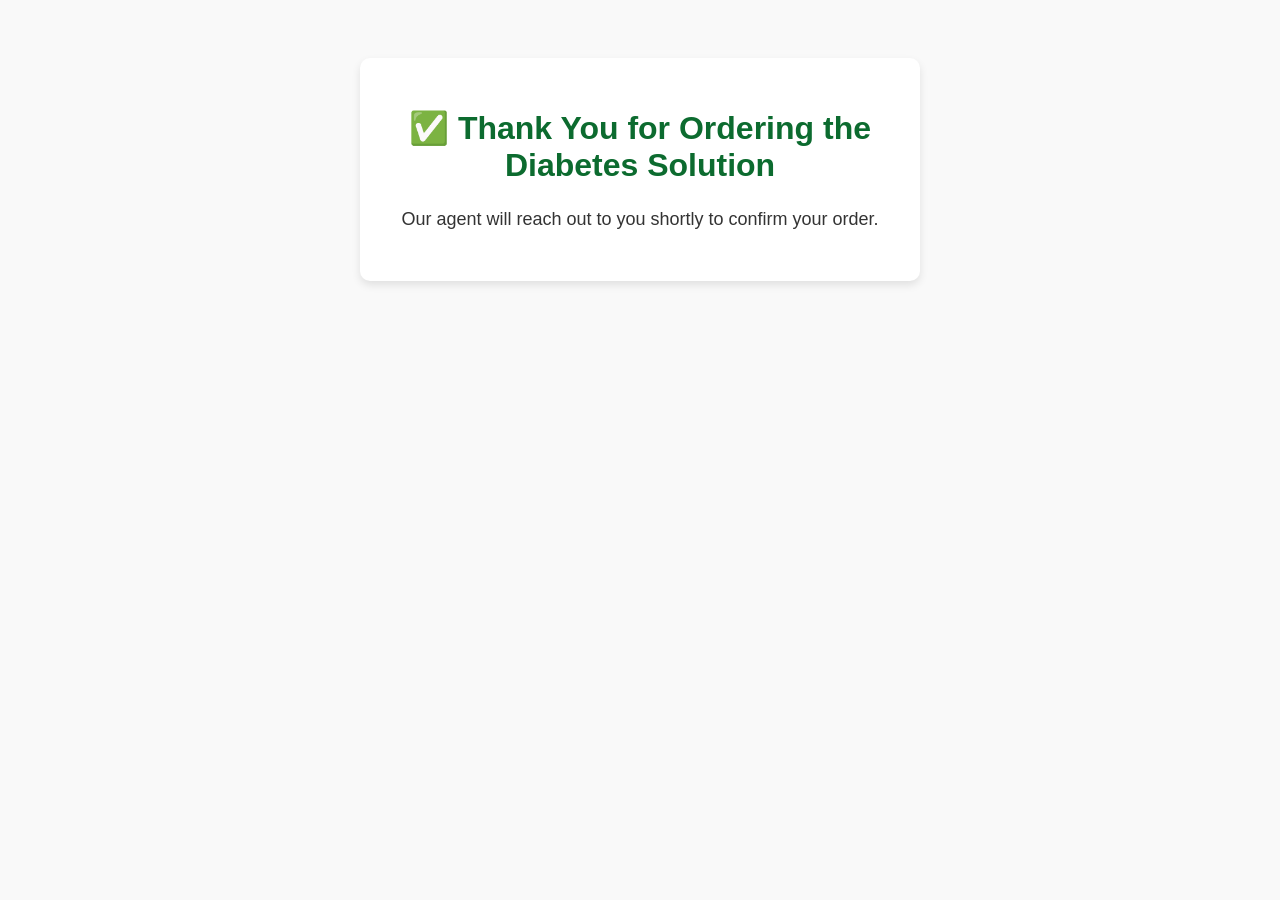
<file: thankf.html>
<!doctype html>
<html lang="en">
  <head>
    <meta charset="UTF-8" />
    <meta name="viewport" content="width=device-width, initial-scale=1.0" />
    <title>Thank You - Fibroid Solution</title>
    <!-- Google tag (gtag.js) -->
    <script
      async
      src="https://www.googletagmanager.com/gtag/js?id=AW-18087343533"
    ></script>
    <script>
      window.dataLayer = window.dataLayer || [];
      function gtag() {
        dataLayer.push(arguments);
      }
      gtag("js", new Date());

      gtag("config", "AW-18087343533");
    </script>
  </head>

  <style>
    body {
      font-family: Arial, sans-serif;
      text-align: center;
      background: #f9f9f9;
      color: #333;
      padding: 50px 20px;
    }
    .thank-you-box {
      background: white;
      border-radius: 10px;
      padding: 30px;
      max-width: 500px;
      margin: auto;
      box-shadow: 0 4px 8px rgba(0, 0, 0, 0.1);
    }
    h1 {
      color: #0c6b2f;
    }
    p {
      font-size: 18px;
      line-height: 1.5;
    }
    .phone {
      font-weight: bold;
      font-size: 20px;
      margin-top: 15px;
      color: #d62828;
    }
  </style>
  <body>
    <div class="thank-you-box">
      <h1>✅ Thank You for Ordering the Diabetes Solution</h1>
      <p>Our agent will reach out to you shortly to confirm your order.</p>
    </div>
  </body>
</html>
</file>
<file: diapro-style.css>
/* ============================================
   DIAPRO - CSS STYLING
   Diabetes Treatment Landing Page
   ============================================ */

/* ============================================
   CSS RESET & BASE STYLES
   ============================================ */
* {
  margin: 0;
  padding: 0;
  box-sizing: border-box;
}

:root {
  /* Color Palette - Medical, Trust, Energy */
  --primary-blue: #1e40af;
  --primary-blue-dark: #1e3a8a;
  --primary-blue-light: #dbeafe;
  --secondary-orange: #f59e0b;
  --secondary-orange-dark: #d97706;
  --accent-green: #10b981;
  --accent-green-dark: #059669;
  --bg-light: #f9fafb;
  --bg-white: #ffffff;
  --text-dark: #1f2937;
  --text-gray: #6b7280;
  --success-green: #10b981;
  --warning-orange: #f59e0b;
  --error-red: #dc2626;
  --danger-red: #991b1b;

  /* Spacing */
  --spacing-xs: 0.5rem;
  --spacing-sm: 1rem;
  --spacing-md: 1.5rem;
  --spacing-lg: 2rem;
  --spacing-xl: 3rem;
  --spacing-xxl: 4rem;

  /* Typography */
  --font-primary: "Segoe UI", Tahoma, Geneva, Verdana, sans-serif;
  --font-secondary: Georgia, "Times New Roman", serif;

  /* Shadows */
  --shadow-sm: 0 2px 4px rgba(0, 0, 0, 0.1);
  --shadow-md: 0 4px 6px rgba(0, 0, 0, 0.1);
  --shadow-lg: 0 10px 25px rgba(0, 0, 0, 0.15);

  /* Border Radius */
  --radius-sm: 4px;
  --radius-md: 8px;
  --radius-lg: 12px;
  --radius-xl: 20px;

  /* Transitions */
  --transition-fast: 0.2s ease;
  --transition-normal: 0.3s ease;
  --transition-slow: 0.5s ease;
}

body {
  font-family: var(--font-primary);
  color: var(--text-dark);
  background-color: var(--bg-light);
  line-height: 1.6;
  overflow-x: hidden;
}

/* Container */
.container {
  max-width: 1200px;
  margin: 0 auto;
  padding: 0 var(--spacing-md);
}

/* ============================================
   VISITOR COUNTER BAR
   ============================================ */
.visitor-counter {
  background: linear-gradient(
    135deg,
    var(--primary-blue),
    var(--primary-blue-dark)
  );
  color: var(--bg-white);
  text-align: center;
  padding: var(--spacing-sm);
  font-size: 0.9rem;
  font-weight: 600;
  position: sticky;
  top: 0;
  z-index: 999;
  box-shadow: var(--shadow-md);
}

.pulse-dot {
  display: inline-block;
  width: 8px;
  height: 8px;
  background-color: var(--error-red);
  border-radius: 50%;
  margin-right: var(--spacing-xs);
  animation: pulse 2s infinite;
}

@keyframes pulse {
  0%,
  100% {
    opacity: 1;
    transform: scale(1);
  }
  50% {
    opacity: 0.5;
    transform: scale(1.2);
  }
}

/* ============================================
   FLOATING WHATSAPP BUTTON
   ============================================ */
.whatsapp-float {
  position: fixed;
  bottom: 45px;
  right: 20px;
  background: linear-gradient(135deg, #25d366, #128c7e);
  color: var(--bg-white);
  padding: var(--spacing-md);
  border-radius: 50px;
  box-shadow: var(--shadow-lg);
  text-decoration: none;
  display: flex;
  align-items: center;
  gap: var(--spacing-sm);
  z-index: 998;
  transition: var(--transition-normal);
  animation: float 3s ease-in-out infinite;
}

.whatsapp-float:hover {
  transform: translateY(-5px) scale(1.05);
  box-shadow: 0 15px 30px rgba(37, 211, 102, 0.4);
}

.whatsapp-text {
  font-weight: 600;
  font-size: 0.95rem;
}

.whatsapp-icon svg {
  display: block;
  width: 28px;
  height: 28px;
}

@keyframes float {
  0%,
  100% {
    transform: translateY(0);
  }
  50% {
    transform: translateY(-10px);
  }
}

/* Mobile: Show only icon */
@media (max-width: 768px) {
  .whatsapp-float {
    padding: var(--spacing-sm);
    /* border-radius: 50%; */
  }
  /* .whatsapp-text {
    display: none;
  } */
  .whatsapp-icon svg {
    width: 32px;
    height: 32px;
  }
}

/* ============================================
   ORDER NOTIFICATION POPUP
   ============================================ */
.order-notification {
  position: fixed;
  top: 80px;
  right: 20px;
  background: var(--bg-white);
  padding: var(--spacing-md);
  border-radius: var(--radius-lg);
  box-shadow: var(--shadow-lg);
  z-index: 997;
  max-width: 320px;
  transform: translateX(400px);
  transition: transform 0.5s cubic-bezier(0.68, -0.55, 0.265, 1.55);
  border-left: 4px solid var(--primary-blue);
}

.order-notification.show {
  transform: translateX(0);
}

.notification-content {
  display: flex;
  align-items: center;
  gap: var(--spacing-sm);
}

.notification-icon {
  font-size: 2rem;
  flex-shrink: 0;
}

.notification-text {
  display: flex;
  flex-direction: column;
  font-size: 0.9rem;
}

.notification-text strong {
  color: var(--primary-blue);
  font-size: 1rem;
}

@media (max-width: 768px) {
  .order-notification {
    top: 60px;
    right: 10px;
    max-width: 280px;
    font-size: 0.85rem;
  }
}

/* ============================================
   DISCOUNT MODAL - COMPACT VERSION
   ============================================ */
.modal-overlay {
  position: fixed;
  top: 0;
  left: 0;
  width: 100%;
  height: 100%;
  background: rgba(0, 0, 0, 0.8);
  display: flex;
  justify-content: center;
  align-items: center;
  z-index: 1000;
  opacity: 0;
  visibility: hidden;
  transition: var(--transition-normal);
  padding: 10px;
}

.modal-overlay.active {
  opacity: 1;
  visibility: visible;
}

.modal-content {
  background: var(--bg-white);
  border-radius: var(--radius-xl);
  max-width: 500px;
  width: 100%;
  max-height: 95vh;
  overflow-y: auto;
  position: relative;
  transform: scale(0.8);
  transition: var(--transition-normal);
  box-shadow: 0 20px 60px rgba(0, 0, 0, 0.3);
}

.modal-overlay.active .modal-content {
  transform: scale(1);
}

.modal-close {
  position: absolute;
  top: 10px;
  right: 10px;
  background: rgba(255, 255, 255, 0.9);
  border: none;
  font-size: 1.8rem;
  color: var(--text-gray);
  cursor: pointer;
  width: 35px;
  height: 35px;
  display: flex;
  align-items: center;
  justify-content: center;
  border-radius: 50%;
  transition: var(--transition-fast);
  z-index: 10;
}

.modal-close:hover {
  background: var(--error-red);
  color: var(--bg-white);
}

.modal-header {
  background: linear-gradient(
    135deg,
    var(--primary-blue),
    var(--primary-blue-dark)
  );
  color: var(--bg-white);
  padding: var(--spacing-lg) var(--spacing-md);
  text-align: center;
  border-radius: var(--radius-xl) var(--radius-xl) 0 0;
}

.modal-header h2 {
  font-size: 1.6rem;
  margin-bottom: var(--spacing-xs);
  line-height: 1.2;
}

.modal-subtitle {
  font-size: 0.95rem;
  opacity: 0.95;
}

.modal-body {
  padding: var(--spacing-lg) var(--spacing-md);
}

/* Countdown Timer in Modal */
.countdown-timer {
  text-align: center;
  margin-bottom: var(--spacing-md);
  padding: var(--spacing-sm);
  background: var(--primary-blue-light);
  border-radius: var(--radius-md);
}

.countdown-timer p {
  font-weight: 600;
  color: var(--text-dark);
  margin-bottom: var(--spacing-xs);
  font-size: 0.9rem;
}

.timer-display {
  display: flex;
  justify-content: center;
  gap: var(--spacing-xs);
  font-weight: 700;
}

.timer-unit {
  display: flex;
  flex-direction: column;
  align-items: center;
}

.timer-unit span:first-child {
  font-size: 1.8rem;
  color: var(--primary-blue);
  line-height: 1;
}

.timer-label {
  font-size: 0.65rem;
  color: var(--text-gray);
  text-transform: uppercase;
}

.timer-separator {
  font-size: 1.5rem;
  color: var(--primary-blue);
  align-self: center;
}

/* Modal Pricing */
.modal-pricing {
  display: flex;
  flex-direction: column;
  gap: var(--spacing-sm);
  margin-bottom: var(--spacing-md);
}

.price-item {
  flex-direction: row;
  display: flex;
  justify-content: space-between;
  align-items: center;
  padding: var(--spacing-sm) var(--spacing-md);
  background: var(--bg-light);
  border-radius: var(--radius-md);
  transition: var(--transition-fast);
  position: relative;
}

.price-item:hover {
  transform: translateX(5px);
  box-shadow: var(--shadow-md);
}

.price-item.featured {
  background: linear-gradient(
    135deg,
    var(--primary-blue-light),
    var(--bg-light)
  );
  border: 2px solid var(--primary-blue);
}

.badge {
  position: absolute;
  top: -8px;
  right: 10px;
  background: var(--secondary-orange);
  color: var(--bg-white);
  padding: 3px 10px;
  border-radius: 20px;
  font-size: 0.65rem;
  font-weight: 700;
}

.package-name {
  font-weight: 600;
  color: var(--text-dark);
  font-size: 0.9rem;
}

.old-price {
  text-decoration: line-through;
  color: var(--text-gray);
  margin: 0 var(--spacing-xs);
  font-size: 0.85rem;
}

.new-price {
  font-size: 1.1rem;
  font-weight: 700;
  color: var(--primary-blue);
}

.modal-cta {
  display: block;
  width: 100%;
  background: linear-gradient(
    135deg,
    var(--secondary-orange),
    var(--secondary-orange-dark)
  );
  color: var(--bg-white);
  text-align: center;
  padding: var(--spacing-md);
  border-radius: var(--radius-md);
  text-decoration: none;
  font-weight: 700;
  font-size: 1rem;
  transition: var(--transition-normal);
  box-shadow: var(--shadow-md);
}

.modal-cta:hover {
  transform: translateY(-3px);
  box-shadow: var(--shadow-lg);
}

.modal-guarantee {
  text-align: center;
  margin-top: var(--spacing-sm);
  color: var(--success-green);
  font-size: 0.8rem;
  font-weight: 600;
}

/* Mobile Modal Optimization */
@media (max-width: 768px) {
  .modal-content {
    max-width: 95%;
    max-height: 90vh;
    border-radius: var(--radius-lg);
  }

  .modal-header {
    padding: var(--spacing-md) var(--spacing-sm);
  }

  .modal-header h2 {
    font-size: 1.4rem;
  }

  .modal-subtitle {
    font-size: 0.85rem;
  }

  .modal-body {
    padding: var(--spacing-md) var(--spacing-sm);
  }

  .timer-unit span:first-child {
    font-size: 1.5rem;
  }

  .price-item {
    /* flex-direction: column; */
    align-items: flex-start;
    gap: var(--spacing-xs);
    padding: var(--spacing-sm);
  }
}

/* ============================================
   HERO SECTION
   ============================================ */
.hero {
  background: linear-gradient(
    135deg,
    var(--primary-blue-light) 0%,
    var(--bg-light) 100%
  );
  padding: var(--spacing-xxl) 0;
}

.hero-content {
  display: grid;
  grid-template-columns: 1fr 1fr;
  gap: var(--spacing-xl);
  align-items: center;
}

.hero h1 {
  font-size: 2.8rem;
  line-height: 1.2;
  margin-bottom: var(--spacing-md);
  color: var(--text-dark);
}

.highlight {
  color: var(--primary-blue);
  position: relative;
}

.hero-subtitle {
  color: var(--primary-blue);
  font-weight: 700;
  font-size: 1.1rem;
  margin-bottom: var(--spacing-sm);
  text-transform: uppercase;
  letter-spacing: 1px;
}

.hero-description {
  font-size: 1.15rem;
  color: var(--text-gray);
  margin-bottom: var(--spacing-lg);
  line-height: 1.8;
}

.trust-badges {
  display: flex;
  gap: var(--spacing-md);
  margin-bottom: var(--spacing-lg);
  flex-wrap: wrap;
}

.badge-item {
  background: var(--bg-white);
  padding: var(--spacing-sm) var(--spacing-md);
  border-radius: var(--radius-md);
  font-weight: 600;
  font-size: 0.9rem;
  color: var(--primary-blue);
  box-shadow: var(--shadow-sm);
}

.hero-cta {
  display: flex;
  gap: var(--spacing-md);
  margin-bottom: var(--spacing-md);
  flex-wrap: wrap;
}

.btn-primary,
.btn-secondary {
  padding: var(--spacing-md) var(--spacing-xl);
  border-radius: var(--radius-md);
  text-decoration: none;
  font-weight: 700;
  font-size: 1.05rem;
  transition: var(--transition-normal);
  box-shadow: var(--shadow-md);
  display: inline-block;
}

.btn-primary {
  background: linear-gradient(
    135deg,
    var(--primary-blue),
    var(--primary-blue-dark)
  );
  color: var(--bg-white);
}

.btn-primary:hover {
  transform: translateY(-3px);
  box-shadow: var(--shadow-lg);
}

.btn-secondary {
  background: var(--bg-white);
  color: var(--primary-blue);
  border: 2px solid var(--primary-blue);
}

.btn-secondary:hover {
  background: var(--primary-blue);
  color: var(--bg-white);
}

.hero-assurance {
  color: var(--secondary-orange);
  font-weight: 600;
  font-size: 1rem;
}

/* Hero Image */
.hero-image {
  /* width: 280px; */
  /* height: 400px; */
  display: flex;
  justify-content: center;
  align-items: center;
  border-radius: var(--radius-xl);
}
.hero-image > img {
  width: 100%;
  height: 100%;
}

.product-placeholder {
  text-align: center;
}

.bottle-mockup {
  width: 280px;
  height: 400px;
  background: linear-gradient(
    135deg,
    var(--primary-blue),
    var(--primary-blue-dark)
  );
  border-radius: var(--radius-xl);
  display: flex;
  align-items: center;
  justify-content: center;
  color: var(--bg-white);
  font-size: 1.8rem;
  font-weight: 700;
  box-shadow: var(--shadow-lg);
  margin: 0 auto var(--spacing-md);
  position: relative;
  overflow: hidden;
}

.bottle-mockup::before {
  content: "";
  position: absolute;
  top: -50%;
  left: -50%;
  width: 200%;
  height: 200%;
  background: radial-gradient(
    circle,
    rgba(255, 255, 255, 0.2) 0%,
    transparent 70%
  );
  animation: shine 3s infinite;
}

@keyframes shine {
  0%,
  100% {
    transform: translate(-50%, -50%) rotate(0deg);
  }
  50% {
    transform: translate(-30%, -30%) rotate(180deg);
  }
}

.image-caption {
  font-size: 1rem;
  color: var(--primary-blue);
  font-weight: 600;
}

/* Responsive Hero */
@media (max-width: 968px) {
  .hero-content {
    grid-template-columns: 1fr;
    text-align: center;
  }

  .hero h1 {
    font-size: 2.2rem;
  }

  .trust-badges {
    justify-content: center;
  }

  .hero-cta {
    justify-content: center;
  }

  .bottle-mockup {
    width: 220px;
    height: 320px;
  }
}

/* ============================================
   SECTION TITLES & COMMON ELEMENTS
   ============================================ */
.section-title {
  font-size: 2.5rem;
  text-align: center;
  color: var(--text-dark);
  margin-bottom: var(--spacing-md);
  position: relative;
}

.section-subtitle {
  text-align: center;
  font-size: 1.2rem;
  color: var(--text-gray);
  margin-bottom: var(--spacing-xl);
}

.section-intro {
  text-align: center;
  font-size: 1.1rem;
  color: var(--text-gray);
  margin-bottom: var(--spacing-lg);
  max-width: 800px;
  margin-left: auto;
  margin-right: auto;
}

/* ============================================
   DIABETES EDUCATION SECTION
   ============================================ */
.education-section {
  padding: var(--spacing-xxl) 0;
  background: var(--bg-white);
}

.diabetes-types {
  display: grid;
  grid-template-columns: 1fr 1fr;
  gap: var(--spacing-xl);
  margin-bottom: var(--spacing-xl);
}

.type-card {
  background: var(--primary-blue-light);
  padding: var(--spacing-xl);
  border-radius: var(--radius-lg);
  border: 2px solid var(--primary-blue);
  transition: var(--transition-normal);
}

.type-card:hover {
  transform: translateY(-5px);
  box-shadow: var(--shadow-lg);
}

.type-card h3 {
  color: var(--primary-blue);
  font-size: 1.8rem;
  margin-bottom: var(--spacing-md);
}

.type-card p {
  margin-bottom: var(--spacing-sm);
  line-height: 1.7;
}

.type-card strong {
  color: var(--text-dark);
  font-weight: 700;
}

.type-note {
  color: var(--accent-green);
  font-weight: 700;
  font-size: 1.1rem;
  margin-top: var(--spacing-md);
}

.education-cta {
  text-align: center;
  font-size: 1.2rem;
  background: var(--accent-green);
  color: var(--bg-white);
  padding: var(--spacing-lg);
  border-radius: var(--radius-lg);
  font-weight: 600;
}

@media (max-width: 968px) {
  .diabetes-types {
    grid-template-columns: 1fr;
  }
}

/* ============================================
   PROBLEM SECTION
   ============================================ */
.problem-section {
  padding: var(--spacing-xxl) 0;
  background: var(--bg-light);
}

.problem-grid {
  display: grid;
  grid-template-columns: repeat(auto-fit, minmax(280px, 1fr));
  gap: var(--spacing-lg);
  margin-bottom: var(--spacing-xl);
}

.problem-item {
  text-align: center;
  padding: var(--spacing-lg);
  background: var(--bg-white);
  border-radius: var(--radius-lg);
  transition: var(--transition-normal);
}

.problem-item:hover {
  transform: translateY(-5px);
  box-shadow: var(--shadow-md);
}

.problem-icon {
  font-size: 3rem;
  display: block;
  margin-bottom: var(--spacing-sm);
}

.problem-item h3 {
  font-size: 1.3rem;
  color: var(--primary-blue);
  margin-bottom: var(--spacing-sm);
}

.problem-item p {
  color: var(--text-gray);
}

.problem-highlight {
  text-align: center;
  font-size: 1.2rem;
  color: var(--primary-blue);
  font-weight: 600;
}

/* ============================================
   COMPLICATIONS WARNING SECTION
   ============================================ */
.complications-section {
  padding: var(--spacing-xxl) 0;
  background: linear-gradient(135deg, #fef2f2, var(--bg-white));
}

.danger-title {
  color: var(--danger-red);
}

.complications-intro {
  text-align: center;
  font-size: 1.2rem;
  color: var(--text-dark);
  margin-bottom: var(--spacing-xl);
  max-width: 900px;
  margin-left: auto;
  margin-right: auto;
  font-weight: 600;
}

.complications-grid {
  display: grid;
  grid-template-columns: repeat(auto-fit, minmax(300px, 1fr));
  gap: var(--spacing-lg);
  margin-bottom: var(--spacing-xl);
}

.complication-card {
  background: var(--bg-white);
  padding: var(--spacing-lg);
  border-radius: var(--radius-lg);
  border-left: 4px solid var(--warning-orange);
  box-shadow: var(--shadow-sm);
  transition: var(--transition-normal);
}

.complication-card.severe {
  border-left-color: var(--danger-red);
  background: linear-gradient(135deg, #fef2f2, var(--bg-white));
}

.complication-card:hover {
  transform: translateY(-5px);
  box-shadow: var(--shadow-md);
}

.complication-icon {
  font-size: 2.5rem;
  display: block;
  margin-bottom: var(--spacing-sm);
}

.complication-card h3 {
  color: var(--danger-red);
  font-size: 1.4rem;
  margin-bottom: var(--spacing-sm);
}

.complication-card p {
  color: var(--text-gray);
  line-height: 1.7;
}

.urgency-box {
  background: linear-gradient(135deg, var(--danger-red), #991b1b);
  color: var(--bg-white);
  padding: var(--spacing-xl);
  border-radius: var(--radius-xl);
  margin-bottom: var(--spacing-xl);
  text-align: center;
}

.urgency-box h3 {
  font-size: 2rem;
  margin-bottom: var(--spacing-md);
}

.urgency-box p {
  font-size: 1.1rem;
  line-height: 1.8;
  margin-bottom: var(--spacing-sm);
}

.urgency-highlight {
  font-size: 1.3rem;
  font-weight: 700;
  background: rgba(255, 255, 255, 0.2);
  padding: var(--spacing-md);
  border-radius: var(--radius-md);
  margin-top: var(--spacing-md);
}

.hope-transition {
  background: linear-gradient(
    135deg,
    var(--accent-green),
    var(--accent-green-dark)
  );
  color: var(--bg-white);
  padding: var(--spacing-xl);
  border-radius: var(--radius-xl);
  text-align: center;
}

.hope-transition h3 {
  font-size: 2rem;
  margin-bottom: var(--spacing-md);
}

.hope-transition p {
  font-size: 1.2rem;
  line-height: 1.8;
}

/* ============================================
   SOLUTION SECTION
   ============================================ */
.solution-section {
  padding: var(--spacing-xxl) 0;
  background: var(--primary-blue-light);
}

.brand-highlight {
  color: var(--primary-blue);
  font-weight: 700;
}

.solution-content {
  display: flex;
  flex-direction: column;
  /* grid-template-columns: 1fr 1fr; */
  gap: var(--spacing-xl);
  margin: var(--spacing-xl) 0;
}

.solution-image {
  width: 100%;
}

.solution-image > img {
  width: 100%;
  height: 100%;
}

.solution-text {
  display: grid;
  gap: var(--spacing-xl);
}

.solution-text h3 {
  font-size: 1.8rem;
  color: var(--primary-blue);
  margin-bottom: var(--spacing-md);
}

.solution-text p {
  font-size: 1.1rem;
  color: var(--text-gray);
  margin-bottom: var(--spacing-md);
}

.benefits-list {
  list-style: none;
}

.benefits-list li {
  padding: var(--spacing-sm) 0;
  font-size: 1.05rem;
  color: var(--text-dark);
}

.ingredients-box {
  background: var(--bg-white);
  padding: var(--spacing-lg);
  border-radius: var(--radius-lg);
  box-shadow: var(--shadow-md);
}

.ingredients-box h3 {
  font-size: 1.4rem;
  color: var(--primary-blue);
  margin-bottom: var(--spacing-md);
}

.ingredient-item {
  padding: var(--spacing-sm) 0;
  border-bottom: 1px solid var(--bg-light);
}

.ingredient-item:last-child {
  border-bottom: none;
}

.ingredient-item strong {
  color: var(--primary-blue);
}

/* Timeline */
.timeline {
  margin-top: var(--spacing-xl);
}

.timeline h3 {
  font-size: 2rem;
  text-align: center;
  color: var(--primary-blue);
  margin-bottom: var(--spacing-lg);
}

.timeline-item {
  display: grid;
  grid-template-columns: 120px 1fr;
  gap: var(--spacing-lg);
  margin-bottom: var(--spacing-lg);
  position: relative;
}

.timeline-item::before {
  content: "";
  position: absolute;
  left: 60px;
  top: 40px;
  bottom: -40px;
  width: 3px;
  background: var(--primary-blue);
}

.timeline-item:last-child::before {
  display: none;
}

.timeline-day {
  background: var(--primary-blue);
  color: var(--bg-white);
  padding: var(--spacing-sm);
  border-radius: var(--radius-md);
  text-align: center;
  font-weight: 700;
  height: fit-content;
}

.timeline-content {
  background: var(--bg-white);
  padding: var(--spacing-md);
  border-radius: var(--radius-md);
  box-shadow: var(--shadow-sm);
}

.timeline-content h4 {
  color: var(--primary-blue);
  margin-bottom: var(--spacing-xs);
}

.timeline-content p {
  color: var(--text-gray);
}

@media (max-width: 968px) {
  .solution-content {
    grid-template-columns: 1fr;
  }

  .timeline-item {
    grid-template-columns: 100px 1fr;
    gap: var(--spacing-md);
  }

  .timeline-item::before {
    left: 50px;
  }
}

/* ============================================
   BENEFITS SECTION
   ============================================ */
.benefits-section {
  padding: var(--spacing-xxl) 0;
  background: var(--bg-white);
}

.benefits-grid {
  display: grid;
  grid-template-columns: repeat(auto-fit, minmax(250px, 1fr));
  gap: var(--spacing-lg);
}

.benefit-card {
  text-align: center;
  padding: var(--spacing-lg);
  background: var(--bg-light);
  border-radius: var(--radius-lg);
  transition: var(--transition-normal);
  border: 2px solid transparent;
}

.benefit-card:hover {
  border-color: var(--primary-blue);
  transform: translateY(-5px);
  box-shadow: var(--shadow-md);
}

.benefit-icon {
  font-size: 3rem;
  display: block;
  margin-bottom: var(--spacing-sm);
}

.benefit-card h3 {
  font-size: 1.2rem;
  color: var(--primary-blue);
  margin-bottom: var(--spacing-xs);
}

.benefit-card p {
  color: var(--text-gray);
  font-size: 0.95rem;
}

/* ============================================
   STOCK ALERT
   ============================================ */
.stock-alert {
  background: linear-gradient(
    135deg,
    var(--warning-orange),
    var(--secondary-orange-dark)
  );
  color: var(--bg-white);
  padding: var(--spacing-md);
  text-align: center;
  font-weight: 700;
  font-size: 1.1rem;
  animation: pulse-alert 2s infinite;
}

@keyframes pulse-alert {
  0%,
  100% {
    opacity: 1;
  }
  50% {
    opacity: 0.9;
  }
}

.alert-icon {
  font-size: 1.5rem;
  margin-right: var(--spacing-sm);
}

.alert-text strong {
  font-size: 1.3rem;
  text-decoration: underline;
}

/* ============================================
   TESTIMONIALS SECTION
   ============================================ */
.testimonials-section {
  padding: var(--spacing-xxl) 0;
  background: var(--primary-blue-light);
}

.rating-summary {
  text-align: center;
  margin-bottom: var(--spacing-xl);
}

.rating-summary .stars {
  font-size: 2.5rem;
  color: var(--secondary-orange);
  margin-bottom: var(--spacing-sm);
}

.rating-summary p {
  font-size: 1.2rem;
  color: var(--text-dark);
}

.testimonials-grid {
  display: grid;
  grid-template-columns: repeat(auto-fit, minmax(320px, 1fr));
  gap: var(--spacing-lg);
  margin-bottom: var(--spacing-xxl);
}

.testimonial-card {
  background: var(--bg-white);
  padding: var(--spacing-lg);
  border-radius: var(--radius-lg);
  box-shadow: var(--shadow-md);
  transition: var(--transition-normal);
  position: relative;
}

.testimonial-card:hover {
  transform: translateY(-5px);
  box-shadow: var(--shadow-lg);
}

.featured-testimonial {
  border: 3px solid var(--secondary-orange);
}

.featured-badge {
  position: absolute;
  top: -12px;
  right: 20px;
  background: var(--secondary-orange);
  color: var(--bg-white);
  padding: 6px 16px;
  border-radius: 20px;
  font-size: 0.75rem;
  font-weight: 700;
  text-transform: uppercase;
}

.testimonial-header {
  display: flex;
  gap: var(--spacing-md);
  margin-bottom: var(--spacing-md);
}

.testimonial-avatar {
  width: 60px;
  height: 60px;
  border-radius: 50%;
  background: var(--primary-blue);
  color: var(--bg-white);
  display: flex;
  align-items: center;
  justify-content: center;
  font-weight: 700;
  font-size: 1.2rem;
  flex-shrink: 0;
}

.testimonial-info h4 {
  color: var(--text-dark);
  font-size: 1.1rem;
  margin-bottom: 4px;
}

.location {
  color: var(--text-gray);
  font-size: 0.9rem;
  margin-bottom: 4px;
}

.testimonial-info .stars {
  color: var(--secondary-orange);
  font-size: 1rem;
}

.testimonial-text {
  color: var(--text-gray);
  line-height: 1.7;
  margin-bottom: var(--spacing-md);
  font-style: italic;
}

.verified {
  color: var(--success-green);
  font-size: 0.85rem;
  font-weight: 600;
}

/* WhatsApp Testimonials */
.whatsapp-testimonials {
  margin-top: var(--spacing-xxl);
}

.whatsapp-testimonials h3 {
  font-size: 2rem;
  text-align: center;
  color: var(--primary-blue);
  margin-bottom: var(--spacing-sm);
}

.section-note {
  text-align: center;
  color: var(--text-gray);
  margin-bottom: var(--spacing-xl);
  font-size: 1.1rem;
}

.whatsapp-grid {
  display: grid;
  grid-template-columns: repeat(auto-fit, minmax(300px, 1fr));
  gap: var(--spacing-lg);
}

.whatsapp-placeholder {
  background: var(--bg-white);
  border-radius: var(--radius-lg);
  text-align: center;
  min-height: 280px;
  display: flex;
  align-items: center;
  justify-content: center;
  transition: var(--transition-normal);
}

.whatsapp-placeholder:hover {
  border-color: var(--secondary-orange);
  background: var(--primary-blue-light);
}

.placeholder-icon {
  font-size: 4rem;
  margin-bottom: var(--spacing-md);
}

.whatsapp-placeholder p {
  font-weight: 700;
  color: var(--primary-blue);
  font-size: 1.1rem;
  margin-bottom: var(--spacing-sm);
}

.whatsapp-placeholder img {
  width: 100%;
  height: 100%;
}

.placeholder-text {
  color: var(--text-gray);
  font-size: 0.9rem;
  font-style: italic;
}

/* ============================================
   PRICING SECTION
   ============================================ */
.pricing-section {
  padding: var(--spacing-xxl) 0;
  background: var(--bg-white);
}

.countdown-sticky {
  background: linear-gradient(135deg, var(--error-red), #c0392b);
  color: var(--bg-white);
  text-align: center;
  padding: var(--spacing-md);
  border-radius: var(--radius-md);
  margin: 0 auto var(--spacing-xl);
  max-width: 600px;
  font-weight: 700;
  font-size: 1.1rem;
  box-shadow: var(--shadow-md);
}

.timer-compact {
  font-size: 1.5rem;
  margin-left: var(--spacing-sm);
  letter-spacing: 2px;
}

.pricing-grid {
  display: grid;
  grid-template-columns: repeat(auto-fit, minmax(260px, 1fr));
  gap: var(--spacing-lg);
  margin-bottom: var(--spacing-xl);
}

.pricing-card {
  background: var(--bg-white);
  border: 2px solid var(--bg-light);
  border-radius: var(--radius-xl);
  padding: var(--spacing-xl) var(--spacing-lg);
  text-align: center;
  transition: var(--transition-normal);
  position: relative;
}

.pricing-card:hover {
  transform: translateY(-10px);
  box-shadow: var(--shadow-lg);
  border-color: var(--primary-blue);
}

.pricing-card.featured {
  border-color: var(--secondary-orange);
  border-width: 3px;
  background: linear-gradient(
    135deg,
    var(--primary-blue-light),
    var(--bg-white)
  );
}

.popular-badge {
  position: absolute;
  top: -15px;
  left: 50%;
  transform: translateX(-50%);
  background: var(--secondary-orange);
  color: var(--bg-white);
  padding: 8px 20px;
  border-radius: 30px;
  font-size: 0.8rem;
  font-weight: 700;
  text-transform: uppercase;
  box-shadow: var(--shadow-md);
}

.pricing-card h3 {
  font-size: 1.5rem;
  color: var(--text-dark);
  margin-bottom: var(--spacing-md);
}

.package-contents {
  margin-bottom: var(--spacing-lg);
}

.package-contents p {
  font-size: 1.1rem;
  color: var(--text-dark);
  font-weight: 600;
}

.duration {
  font-size: 0.9rem;
  color: var(--text-gray);
  font-weight: 400;
}

.pricing {
  margin-bottom: var(--spacing-lg);
}

.pricing .old-price {
  display: block;
  font-size: 1.1rem;
  color: var(--text-gray);
  text-decoration: line-through;
  margin-bottom: var(--spacing-xs);
}

.pricing .new-price {
  display: block;
  font-size: 2.5rem;
  font-weight: 700;
  color: var(--primary-blue);
  margin-bottom: var(--spacing-xs);
}

.savings {
  display: inline-block;
  background: var(--success-green);
  color: var(--bg-white);
  padding: 4px 12px;
  border-radius: 20px;
  font-size: 0.85rem;
  font-weight: 600;
}

.btn-pricing {
  display: block;
  width: 100%;
  background: linear-gradient(
    135deg,
    var(--primary-blue),
    var(--primary-blue-dark)
  );
  color: var(--bg-white);
  padding: var(--spacing-md);
  border-radius: var(--radius-md);
  text-decoration: none;
  font-weight: 700;
  font-size: 1.1rem;
  transition: var(--transition-normal);
  box-shadow: var(--shadow-md);
}

.btn-pricing:hover {
  transform: translateY(-3px);
  box-shadow: var(--shadow-lg);
}

.recommended {
  margin-top: var(--spacing-md);
  color: var(--secondary-orange);
  font-weight: 600;
  font-size: 0.95rem;
}

.pricing-features {
  text-align: center;
  font-size: 1.1rem;
  color: var(--success-green);
  font-weight: 600;
}

/* ============================================
   ORDER FORM SECTION
   ============================================ */
.order-form-section {
  padding: var(--spacing-xxl) 0;
  background: var(--primary-teal-light);
}

.stock-warning {
  background: linear-gradient(135deg, var(--warning-orange), #d35400);
  color: var(--white);
  text-align: center;
  padding: var(--spacing-md);
  border-radius: var(--radius-md);
  font-size: 1.1rem;
  margin: 0 auto var(--spacing-xl);
  max-width: 700px;
  animation: pulse-alert 2s infinite;
}

#orderForm {
  background: #fff;
  border: 1px solid #e8e8e8;
  border-radius: 12px;
  padding: 2rem;
  max-width: 680px;
  margin: 0 auto;
}

#orderForm label {
  display: block;
  font-size: 13px;
  font-weight: 600;
  color: #555;
  margin: 1.25rem 0 6px;
}

#orderForm label:first-of-type {
  margin-top: 0;
}

#orderForm input[type="text"],
#orderForm input[type="tel"],
#orderForm select,
#orderForm textarea {
  display: block;
  width: 100%;
  box-sizing: border-box;
  padding: 10px 14px;
  font-size: 15px;
  border: 1px solid #ddd;
  border-radius: 8px;
  background: #fff;
  color: #1a1a1a;
  outline: none;
  transition: border-color 0.15s;
  font-family: inherit;
}

#orderForm input:focus,
#orderForm select:focus,
#orderForm textarea:focus {
  border-color: #1d9e75;
  box-shadow: 0 0 0 3px rgba(29, 158, 117, 0.12);
}

#orderForm textarea {
  resize: vertical;
  min-height: 90px;
}

/* #orderForm select {
  appearance: none;
  background-image: url("data:image/svg+xml,%3Csvg xmlns='http://www.w3.org/2000/svg' width='12' height='8' viewBox='0 0 12 8'%3E%3Cpath d='M1 1l5 5 5-5' stroke='%23888' stroke-width='1.5' fill='none' stroke-linecap='round'/%3E%3C/svg%3E");
  background-repeat: no-repeat;
  background-position: right 14px center;
  padding-right: 36px;
} */

.phone-row {
  display: grid;
  grid-template-columns: 1fr 1fr;
  gap: 16px;
}

#orderForm button[type="submit"] {
  margin-top: 1.75rem;
  width: 100%;
  padding: 14px;
  background: #1d9e75;
  color: #fff;
  font-size: 16px;
  font-weight: 600;
  border: none;
  border-radius: 8px;
  cursor: pointer;
  transition: background 0.15s;
}

#orderForm button[type="submit"]:hover {
  background: #0f6e56;
}

#orderForm select {
  -webkit-appearance: none;
  -moz-appearance: none;
  appearance: none;
  cursor: pointer;
  background-image: url("data:image/svg+xml,%3Csvg xmlns='http://www.w3.org/2000/svg' width='12' height='8' viewBox='0 0 12 8'%3E%3Cpath d='M1 1l5 5 5-5' stroke='%23888' stroke-width='1.5' fill='none' stroke-linecap='round'/%3E%3C/svg%3E");
  background-repeat: no-repeat;
  background-position: right 14px center;
  padding-right: 36px;
  margin-bottom: 10px;
}

.form-note {
  text-align: center;
  font-size: 13px;
  color: #888;
  margin-top: 1rem;
  font-style: italic;
}

@media (max-width: 520px) {
  .phone-row {
    grid-template-columns: 1fr;
  }
  #orderForm {
    padding: 1.25rem;
  }
}

/* ============================================
   FAQ SECTION
   ============================================ */
.faq-section {
  padding: var(--spacing-xxl) 0;
  background: var(--bg-white);
}

.faq-grid {
  display: grid;
  grid-template-columns: repeat(auto-fit, minmax(320px, 1fr));
  gap: var(--spacing-lg);
}

.faq-item {
  background: var(--bg-light);
  padding: var(--spacing-lg);
  border-radius: var(--radius-lg);
  border-left: 4px solid var(--primary-blue);
  transition: var(--transition-normal);
}

.faq-item:hover {
  box-shadow: var(--shadow-md);
  transform: translateX(5px);
}

.faq-question {
  color: var(--primary-blue);
  font-size: 1.2rem;
  margin-bottom: var(--spacing-sm);
}

.faq-answer {
  color: var(--text-gray);
  line-height: 1.7;
}

/* ============================================
   FINAL CTA SECTION
   ============================================ */
.final-cta {
  padding: var(--spacing-xxl) 0;
  background: linear-gradient(
    135deg,
    var(--primary-blue),
    var(--primary-blue-dark)
  );
  color: var(--bg-white);
  text-align: center;
}

.final-cta h2 {
  font-size: 2.5rem;
  margin-bottom: var(--spacing-md);
}

.cta-text {
  font-size: 1.2rem;
  margin-bottom: var(--spacing-xl);
  opacity: 0.95;
}

.cta-benefits {
  display: flex;
  justify-content: center;
  gap: var(--spacing-lg);
  flex-wrap: wrap;
  margin-bottom: var(--spacing-xl);
}

.cta-benefit {
  background: rgba(255, 255, 255, 0.2);
  padding: var(--spacing-sm) var(--spacing-md);
  border-radius: var(--radius-md);
  font-weight: 600;
  backdrop-filter: blur(10px);
}

.urgency-text {
  margin-bottom: var(--spacing-xl);
  font-size: 1.1rem;
}

.urgency-text p {
  margin: var(--spacing-xs) 0;
}

.cta-buttons {
  display: flex;
  justify-content: center;
  gap: var(--spacing-md);
  flex-wrap: wrap;
  margin-bottom: var(--spacing-lg);
}

.btn-primary-large,
.btn-whatsapp-large {
  padding: var(--spacing-md) var(--spacing-xl);
  border-radius: var(--radius-md);
  text-decoration: none;
  font-weight: 700;
  font-size: 1.2rem;
  transition: var(--transition-normal);
  box-shadow: var(--shadow-lg);
  display: inline-block;
}

.btn-primary-large {
  background: linear-gradient(
    135deg,
    var(--secondary-orange),
    var(--secondary-orange-dark)
  );
  color: var(--bg-white);
}

.btn-primary-large:hover {
  transform: translateY(-3px);
  box-shadow: 0 15px 35px rgba(0, 0, 0, 0.3);
}

.btn-whatsapp-large {
  background: linear-gradient(135deg, #25d366, #128c7e);
  color: var(--bg-white);
}

.btn-whatsapp-large:hover {
  transform: translateY(-3px);
  box-shadow: 0 15px 35px rgba(37, 211, 102, 0.4);
}

.cta-guarantee {
  font-size: 1.1rem;
  font-weight: 600;
  opacity: 0.95;
}

@media (max-width: 768px) {
  .final-cta h2 {
    font-size: 1.8rem;
  }

  .cta-benefits {
    flex-direction: column;
    align-items: center;
  }
}

/* ============================================
   FOOTER
   ============================================ */
.footer {
  background: var(--text-dark);
  color: var(--bg-white);
  padding: var(--spacing-xl) 0 var(--spacing-md);
}

.footer-content {
  display: grid;
  grid-template-columns: repeat(auto-fit, minmax(250px, 1fr));
  gap: var(--spacing-xl);
  margin-bottom: var(--spacing-xl);
}

.footer-brand h3 {
  color: var(--primary-blue);
  font-size: 1.8rem;
  margin-bottom: var(--spacing-sm);
}

.footer-brand p {
  opacity: 0.8;
  line-height: 1.6;
}

.footer-contact h4,
.footer-guarantee h4 {
  color: var(--primary-blue);
  font-size: 1.3rem;
  margin-bottom: var(--spacing-md);
}

.footer-contact p,
.footer-guarantee p {
  margin: var(--spacing-xs) 0;
  opacity: 0.9;
}

.footer-contact a {
  color: var(--bg-white);
  text-decoration: none;
  transition: var(--transition-fast);
}

.footer-contact a:hover {
  color: var(--primary-blue);
}

.footer-bottom {
  border-top: 1px solid rgba(255, 255, 255, 0.1);
  padding-top: var(--spacing-lg);
  text-align: center;
}

.disclaimer {
  font-size: 0.85rem;
  opacity: 0.7;
  margin-bottom: var(--spacing-md);
  line-height: 1.6;
}

.copyright {
  opacity: 0.8;
  font-size: 0.9rem;
}

@media (max-width: 768px) {
  .footer-content {
    grid-template-columns: 1fr;
    text-align: center;
  }
}

/* ============================================
   RESPONSIVE UTILITIES
   ============================================ */
@media (max-width: 968px) {
  :root {
    --spacing-xl: 2rem;
    --spacing-xxl: 3rem;
  }

  .section-title {
    font-size: 2rem;
  }

  .section-subtitle {
    font-size: 1rem;
  }
}

@media (max-width: 768px) {
  .section-title {
    font-size: 1.8rem;
  }

  .pricing-grid,
  .benefits-grid,
  .problem-grid,
  .testimonials-grid {
    grid-template-columns: 1fr;
  }
}

/* ============================================
   ANIMATIONS
   ============================================ */
@keyframes fadeInUp {
  from {
    opacity: 0;
    transform: translateY(30px);
  }
  to {
    opacity: 1;
    transform: translateY(0);
  }
}

.animate-on-scroll {
  animation: fadeInUp 0.6s ease-out;
}

/* ============================================
   PRINT STYLES
   ============================================ */
@media print {
  .whatsapp-float,
  .order-notification,
  .modal-overlay,
  .visitor-counter,
  .stock-alert {
    display: none !important;
  }
}
/* =========================
   STICKY BOTTOM CTA
========================= */
.sticky-cta {
  position: fixed;
  bottom: 0;
  left: 0;
  width: 100%;
  /* padding: 12px 16px; */
  display: flex;
  justify-content: center;
  align-items: center;
  z-index: 9999;
  box-shadow: 0 -4px 12px rgba(0, 0, 0, 0.2);
}

.sticky-cta-btn {
  background: #ddc8c8;
  color: var(--primary-blue);
  border: none;
  /* border-radius: 40px; */
  padding: 14px 26px;
  font-size: 16px;
  font-weight: 700;
  cursor: pointer;
  width: 100%;
  max-width: 420px;
  text-align: center;
  animation: ctaPulse 1.8s infinite;
}

/* Hover effect */
.sticky-cta-btn:hover {
  transform: scale(1.03);
}

/* Pulse animation */
@keyframes ctaPulse {
  0% {
    box-shadow: 0 0 0 0 rgba(255, 255, 255, 0.6);
  }
  70% {
    box-shadow: 0 0 0 16px rgba(255, 255, 255, 0);
  }
  100% {
    box-shadow: 0 0 0 0 rgba(255, 255, 255, 0);
  }
}

/* Prevent CTA from covering content */
body {
  padding-bottom: 80px;
}
</file>
